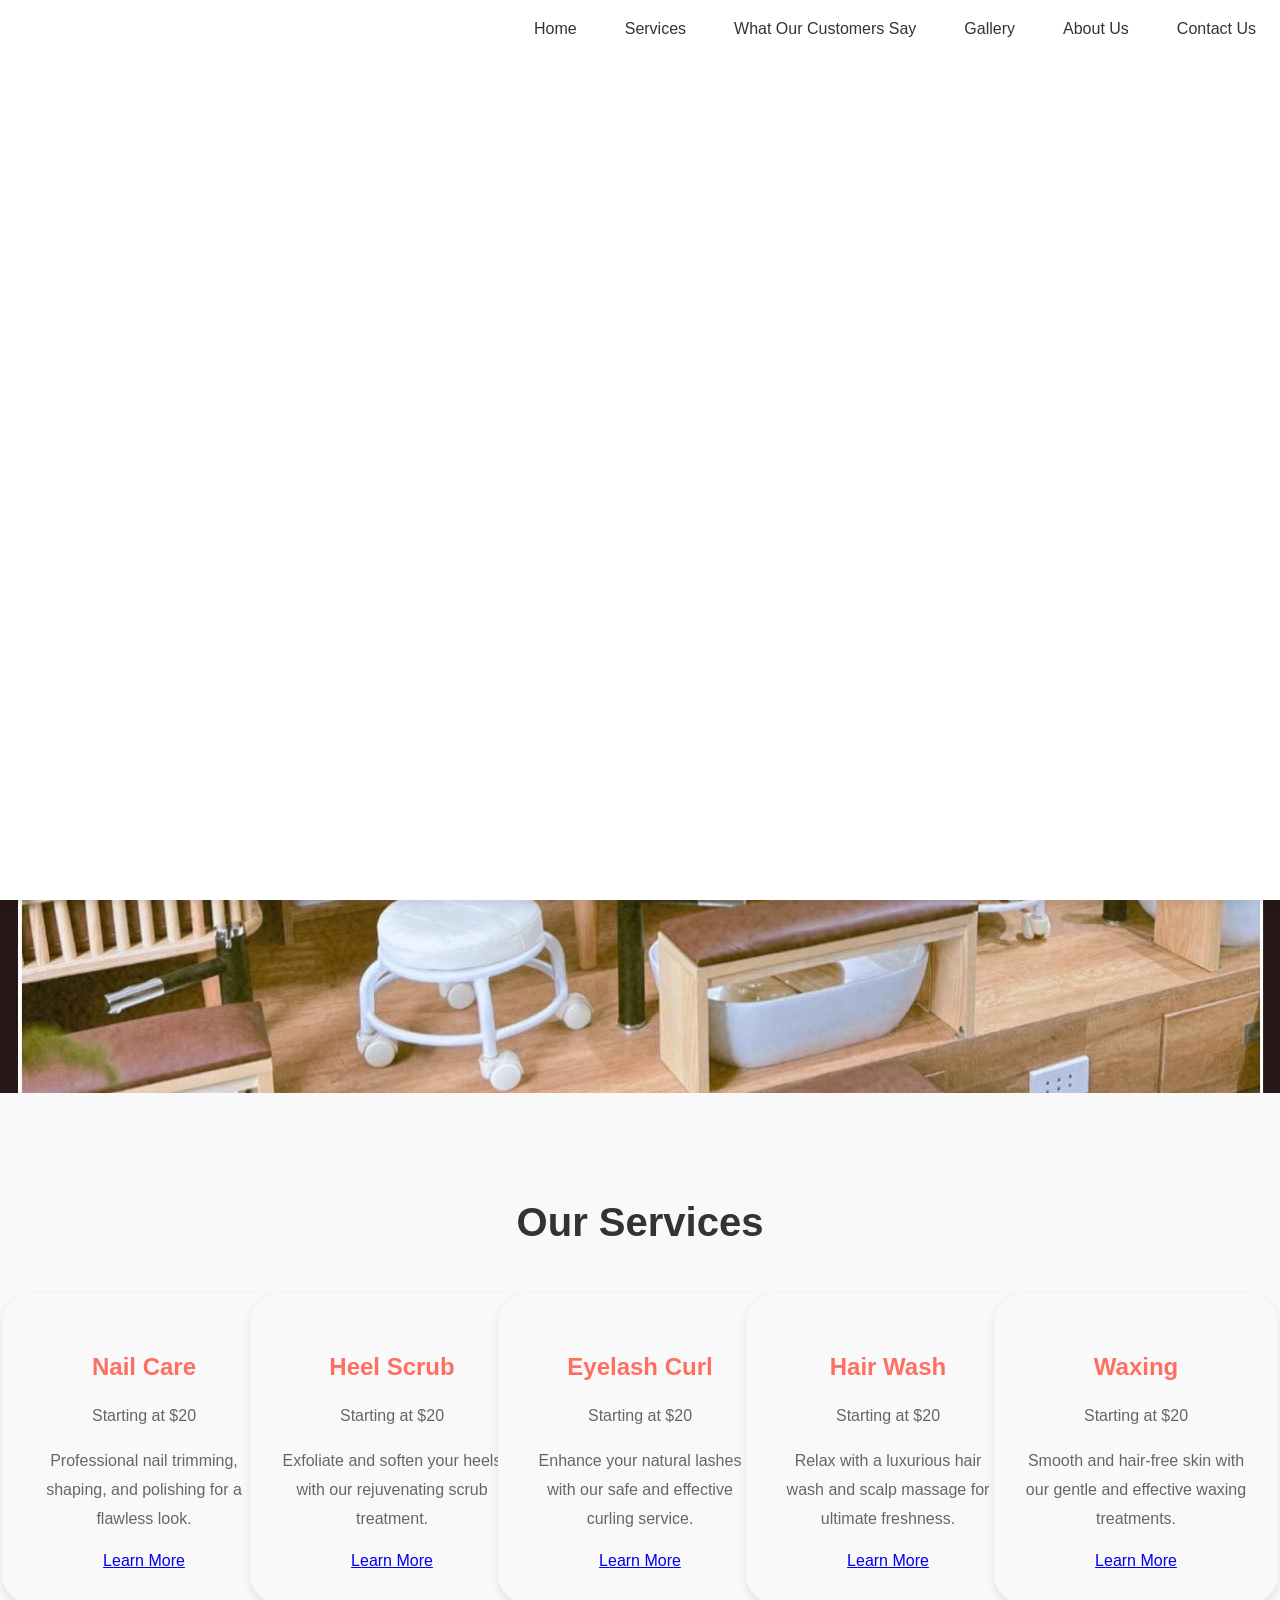
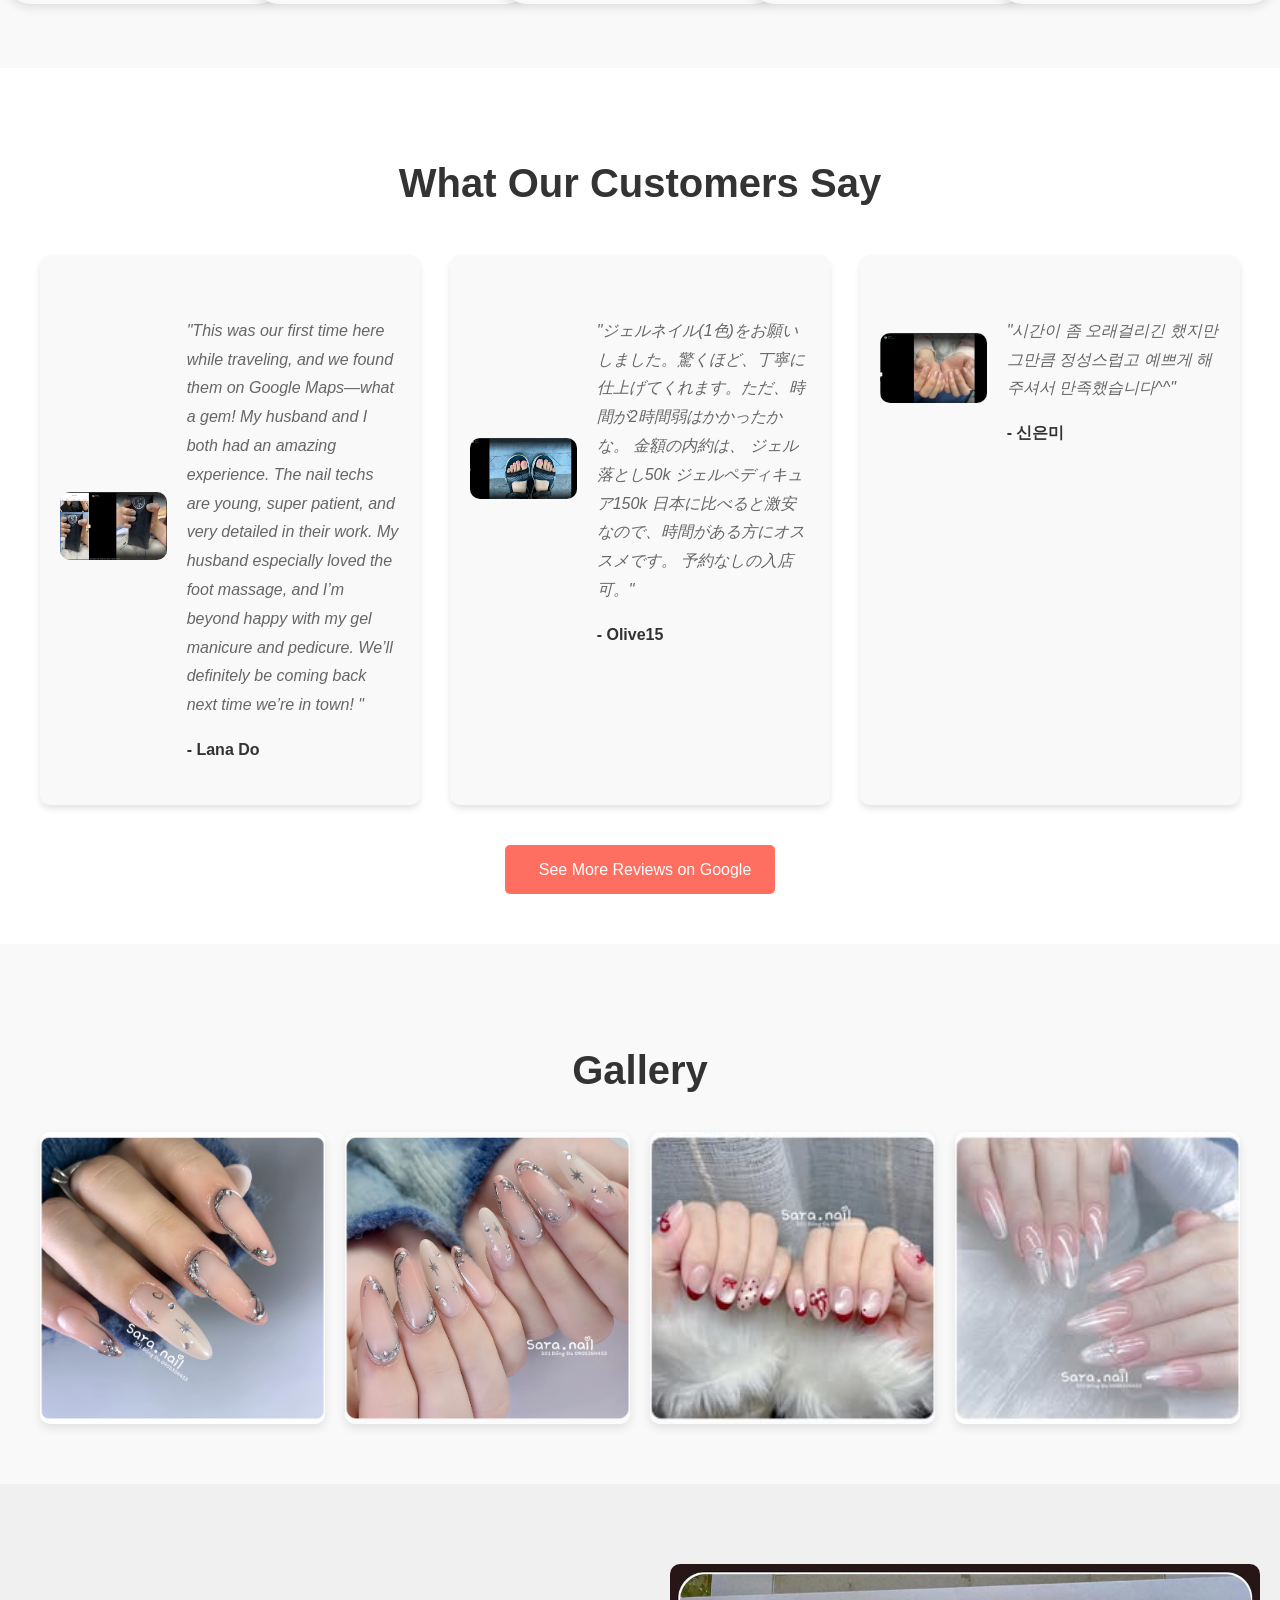
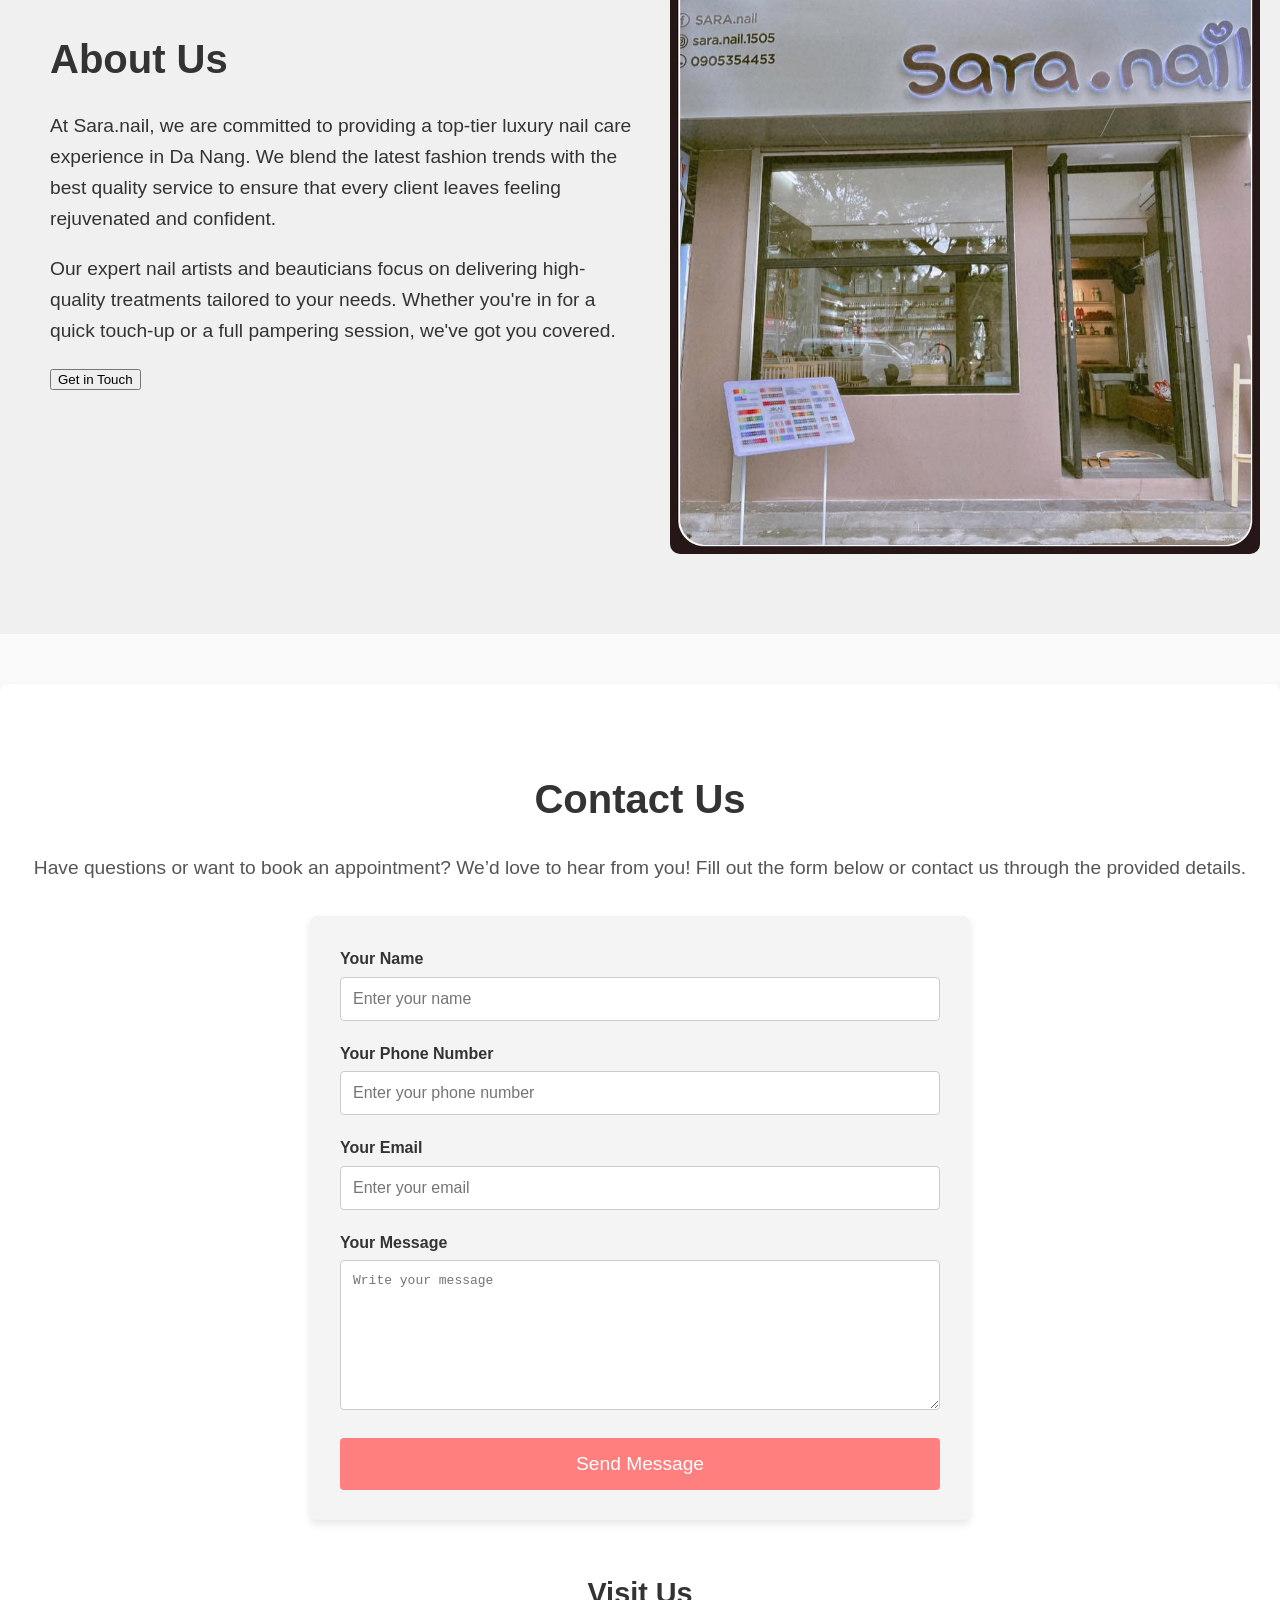
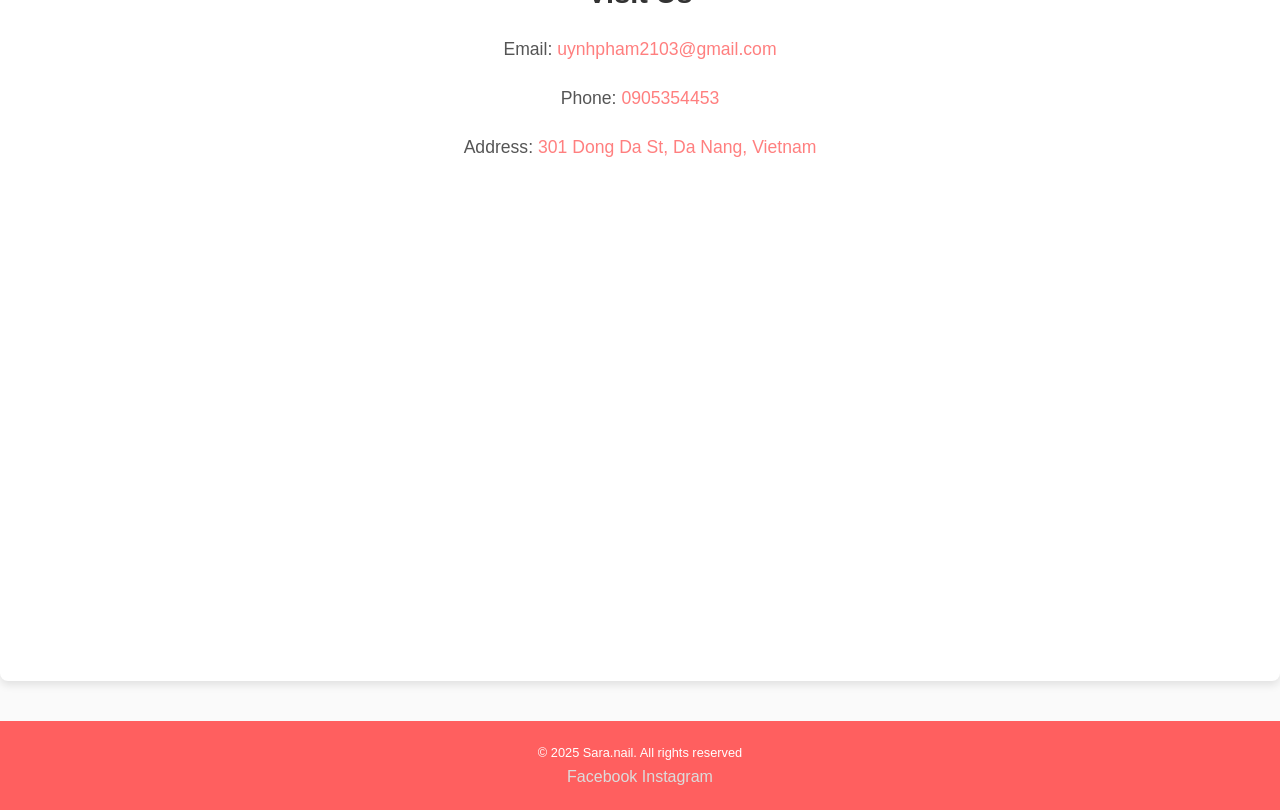
<file: english/index.html>
<!DOCTYPE html>
<html lang="en">
<head>
    <meta charset="UTF-8" />
    <meta http-equiv="x-ua-compatible" content="ie=edge">
    <meta name="viewport" content="width=device-width, initial-scale=1.0">
    <title>SARA.nail</title>
    <meta name="description" content="Bringing the whole world to your fingertips. Sara.nail is a nail salon located in Da Nang. A combination of Luxury and Ita nails."/>
    <meta name="keywords" content="Sara.nail in Da Nang, Da Nang Luxury nail salon, Nail salon in Da Nang, Nail salon near Da Nang centre, Hai Chau nail salon, nail salon in Hai Chau, nail shop, nail shop in Da Nang, popular nail salon in Vietnam, top nail salon in Da Nang, top nail salon in Vietnam, English speaking nail salon in Vietnam">
    <link rel="icon" href="favicon.ico" type="image/x-icon">
    <link rel="icon" type="image/png" sizes="32x32" href="/favicon-32x32.png">
    <link rel="icon" type="image/png" sizes="16x16" href="/favicon-16x16.png">
    <link rel="apple-touch-icon" sizes="180x180" href="/apple-touch-icon.png">
    <link rel="manifest" href="/site.webmanifest">
    <link rel="stylesheet" href="style.css">
    <link href="https://fonts.googleapis.com/css2?family=Pacifico&display=swap" rel="stylesheet">
</head>
<body>
    <header>
        <div class="logo">
            <img src="images/logo.jpg" alt="Sara.nail Logo">
        </div>
       

        <nav class="horizontal-scroll-nav">
            <ul>
                <li><a href="#hero">Home</a></li>
                <li><a href="#services">Services</a></li>
                <li><a href="#reviews">What Our Customers Say</a></li>
                <li><a href="#gallery">Gallery</a></li>
                <li><a href="#about">About Us</a></li>
                <li><a href="#contact">Contact Us</a></li>
            </ul>
        </nav>
        
        <!--<nav class="quick-links">
            <a href="#hero">Home</a>
            <a href="#about">About</a>
            <a href="#services">Services</a>
            <a href="#reviews">Reviews</a>
            <a href="#contact">Contact</a>
        </nav>-->
        
    
        <!--<div class="menu-toggle" id="hamburger">
            <div class="bar"></div>
            <div class="bar"></div>
            <div class="bar"></div>
        </div>-->
    </header>
        
    <script src="script.js"></script>

        
    <section id="hero" class="hero">
        <div class="hero-overlay">
            <div class="hero-content text-center">
                <h1>Welcome to SARA.nail</h1>
                <p>Bring the whole world to your fingertips</p>
                <button class="cta-button" onclick="location.href='#contact'">Book Now</button>
            </div>
        </div>
    </section>

    <section id="services">
        <h2>Our Services</h2>
        <div class="services-container">
            <!-- Nail Service -->
            <div class="service">
                <div class="service-icon">
                    <i class="fas fa-hand-sparkles"></i> <!-- Font Awesome icon -->
                </div>
                <h3>Nail Care</h3>
                <p class="price">Starting at $20</p>
                <p class="description">Professional nail trimming, shaping, and polishing for a flawless look.</p>
                <a href="#" class="btn">Learn More</a>
            </div>
    
            <!-- Heel Scrub Service -->
            <div class="service">
                <div class="service-icon">
                    <i class="fas fa-spa"></i> <!-- Font Awesome icon -->
                </div>
                <h3>Heel Scrub</h3>
                <p class="price">Starting at $20</p>
                <p class="description">Exfoliate and soften your heels with our rejuvenating scrub treatment.</p>
                <a href="#" class="btn">Learn More</a>
            </div>
    
            <!-- Eyelash Curl Service -->
            <div class="service">
                <div class="service-icon">
                    <i class="fas fa-eye"></i> <!-- Font Awesome icon -->
                </div>
                <h3>Eyelash Curl</h3>
                <p class="price">Starting at $20</p>
                <p class="description">Enhance your natural lashes with our safe and effective curling service.</p>
                <a href="#" class="btn">Learn More</a>
            </div>
    
            <!-- Hair Wash Service -->
            <div class="service">
                <div class="service-icon">
                    <i class="fas fa-shower"></i> <!-- Font Awesome icon -->
                </div>
                <h3>Hair Wash</h3>
                <p class="price">Starting at $20</p>
                <p class="description">Relax with a luxurious hair wash and scalp massage for ultimate freshness.</p>
                <a href="#" class="btn">Learn More</a>
            </div>
    
            <!-- Waxing Service -->
            <div class="service">
                <div class="service-icon">
                    <i class="fas fa-leaf"></i> <!-- Font Awesome icon -->
                </div>
                <h3>Waxing</h3>
                <p class="price">Starting at $20</p>
                <p class="description">Smooth and hair-free skin with our gentle and effective waxing treatments.</p>
                <a href="#" class="btn">Learn More</a>
            </div>
        </div>
    </section>

    <!-- Review Section -->
    <!---<section id="reviews">
        <h2>What Our Customers Say</h2>
        <div class="reviews-container">
            <-- Review 1 -->
            <!--<div class="review">
                <div class="stars">
                    <i class="fas fa-star"></i>
                    <i class="fas fa-star"></i>
                    <i class="fas fa-star"></i>
                    <i class="fas fa-star"></i>
                    <i class="fas fa-star"></i>
                </div>
                <p class="review-text">"This was our first time here while traveling, and we found them on Google Maps—what a gem! My husband and I both had an amazing experience. The nail techs are young, super patient, and very detailed in their work. My husband especially loved the foot massage, and I am beyond happy with my gel manicure and pedicure. We will definitely be coming back next time we are in town!"</p>
                <p class="review-author">- Lana Do</p>
            </div>

            <!-- Review 2 -->
            <!--<div class="review">
                <div class="stars">
                    <i class="fas fa-star"></i>
                    <i class="fas fa-star"></i>
                    <i class="fas fa-star"></i>
                    <i class="fas fa-star"></i>
                    <i class="fas fa-star-half-alt"></i>
                </div>
                <p class="review-text">"The heel scrub left my feet feeling so soft and smooth. Will definitely come back!"</p>
                <p class="review-author">- Jessica M.</p>
            </div>

            <!-- Review 3 -->
            <!--div class="review">
                <div class="stars">
                    <i class="fas fa-star"></i>
                    <i class="fas fa-star"></i>
                    <i class="fas fa-star"></i>
                    <i class="fas fa-star"></i>
                    <i class="fas fa-star"></i>
                </div>
                <p class="review-text">"The eyelash curl service made my eyes pop! The staff was so friendly and professional."</p>
                <p class="review-author">- Emily R.</p>
            </div>
        </div>
    </section>-->

    <!-- Review Section -->
    <section id="reviews">
    <h2>What Our Customers Say</h2>
    <div class="reviews-container">
        <!-- Review 1 -->
        <div class="review">
            <div class="review-content">
                <div class="review-image">
                    <img src="reviews/review1.png" alt="Nail Service Result">
                </div>
                <div class="review-details">
                    <div class="stars">
                        <i class="fas fa-star"></i>
                        <i class="fas fa-star"></i>
                        <i class="fas fa-star"></i>
                        <i class="fas fa-star"></i>
                        <i class="fas fa-star"></i>
                    </div>
                    <p class="review-text">"This was our first time here while traveling, and we found them on Google Maps—what a gem! My husband and I both had an amazing experience. The nail techs are young, super patient, and very detailed in their work. My husband especially loved the foot massage, and I’m beyond happy with my gel manicure and pedicure. We’ll definitely be coming back next time we’re in town!
                        "</p>
                    <p class="review-author">- Lana Do</p>
                </div>
            </div>
        </div>

        <!-- Review 2 -->
        <div class="review">
            <div class="review-content">
                <div class="review-image">
                    <img src="reviews/review2.png" alt="Heel Scrub Result">
                </div>
                <div class="review-details">
                    <div class="stars">
                        <i class="fas fa-star"></i>
                        <i class="fas fa-star"></i>
                        <i class="fas fa-star"></i>
                        <i class="fas fa-star"></i>
                        <i class="fas fa-star-half-alt"></i>
                    </div>
                    <p class="review-text">"ジェルネイル(1色)をお願いしました。驚くほど、丁寧に仕上げてくれます。ただ、時間が2時間弱はかかったかな。

                        金額の内約は、
                        ジェル落とし50k
                        ジェルペディキュア150k
                        
                        日本に比べると激安なので、時間がある方にオススメです。
                        
                        予約なしの入店可。"</p>
                    <p class="review-author">- Olive15</p>
                </div>
            </div>
        </div>

        <!-- Review 3 -->
        <div class="review">
            <div class="review-content">
                <div class="review-image">
                    <img src="reviews/review3.png" alt="Nail Service Result">
                </div>
                <div class="review-details">
                    <div class="stars">
                        <i class="fas fa-star"></i>
                        <i class="fas fa-star"></i>
                        <i class="fas fa-star"></i>
                        <i class="fas fa-star"></i>
                        <i class="fas fa-star"></i>
                    </div>
                    <p class="review-text">"시간이 좀 오래걸리긴 했지만 그만큼 정성스럽고 예쁘게 해주셔서 만족했습니다^^"</p>
                    <p class="review-author">- 신은미</p>
                </div>
            </div>
        </div>
    </div>
     <!-- Link to Google Reviews -->
     <div class="more-reviews">
        <a href="https://www.google.com/search?q=sara+nail+%C4%91%C3%A0+n%E1%BA%B5ng+reviews#lrd=0x3142198ff3d5e1a3:0x80430d8596afaa2f,1,,,," target="_blank" class="btn-reviews">
            <i class="fas fa-star"></i> See More Reviews on Google
        </a>
    </div>
    </section>

        
    <section id="gallery">
        <h2>Gallery</h2>
        <div class="gallery-grid">
            <div class="gallery-item">
                <img src="images/nail1.jpg" alt="Nail Art 1" loading="lazy">
                <div class="overlay">
                    <p>Exquisite Nail Art</p>
                </div>
            </div>
            <div class="gallery-item">
                <img src="images/nail2.jpg" alt="Nail Art 2">
                <div class="overlay">
                    <p>Creative Designs</p>
                </div>
            </div>
            <div class="gallery-item">
                <img src="images/nail3.jpg" alt="Nail Art 3">
                <div class="overlay">
                    <p>Beautiful Patterns</p>
                </div>
            </div>
            <div class="gallery-item">
                <img src="images/nail4.jpg" alt="Nail Art 4">
                <div class="overlay">
                    <p>Trendy Styles</p>
                </div>
            </div>
        </div>
    </section>
        

    <!-- ABOUT Section -->
    <section id="about" class="about-section">
        <div class="about-container">
            <div class="about-text">
                <h2>About Us</h2>
                <p>At Sara.nail, we are committed to providing a top-tier luxury nail care experience in Da Nang. We blend the latest fashion trends with the best quality service to ensure that every client leaves feeling rejuvenated and confident.</p>
                <p>Our expert nail artists and beauticians focus on delivering high-quality treatments tailored to your needs. Whether you're in for a quick touch-up or a full pampering session, we've got you covered.</p>
                <button onclick="location.href='#contact'">Get in Touch</button>
            </div>
            <div class="about-image">
                <img src="images/store.jpg" alt="Our Nail Salon" />
            </div>
        </div>
    </section>


    <!-- Contact Section -->
    <section id="contact" class="contact-section">
        <div class="container">
            <h2>Contact Us</h2>
            <p>Have questions or want to book an appointment? We’d love to hear from you! Fill out the form below or contact us through the provided details.</p>             
            <!-- Contact Form -->
            <form action="submit_form.php" method="POST" class="contact-form" onsubmit="return validateForm()">
                <div class="form-group">
                    <label for="name">Your Name</label>
                    <input type="text" id="name" name="name" placeholder="Enter your name" required>
                </div>

                <div class="form-group">
                    <label for="phone-number">Your Phone Number</label>
                    <input type="text" id="phone-number" name="phone-number" placeholder="Enter your phone number" required>
                </div>
        
                <div class="form-group">
                    <label for="email">Your Email</label>
                    <input type="email" id="email" name="email" placeholder="Enter your email" required>
                </div>
    
                <div class="form-group">
                    <label for="message">Your Message</label>
                    <textarea id="message" name="message" placeholder="Write your message" required></textarea>
                </div>
        
                <button type="submit" class="submit-btn">Send Message</button>
            </form>

            <script>
                function validateForm() {
                    var name = document.getElementById('name').value;
                    var email = document.getElementById('email').value;
                    var message = document.getElementById('message').value;
                    if (name == "" || email == "" || message == "") {
                        alert("All fields must be filled out");
                        return false;
                    }
                    return true;
                }
                </script>

<script async src="https://www.googletagmanager.com/gtag/js?id=UA-XXXXX-X"></script>
<script>
  window.dataLayer = window.dataLayer || [];
  function gtag(){dataLayer.push(arguments);}
  gtag('js', new Date());
  gtag('config', 'UA-XXXXX-X');
</script>
           
            <div class="contact-details">
                <div class="contact-container"></div>
                    <div class="contact-detail">
                        <h3>Visit Us</h3>
                        <p>Email: <a href="mailto:uynhpham2103@gmail.com">uynhpham2103@gmail.com</a></p>
                        <p>Phone: <a href="tel:+84905354453">0905354453</a></p>
                        <p>Address: 
                            <a href="https://www.google.com/maps/place/Sara.nail/@16.0727375,108.2135762,17z/data=!3m1!4b1!4m6!3m5!1s0x3142198ff3d5e1a3:0x80430d8596afaa2f!8m2!3d16.0727375!4d108.2135762!16s%2Fg%2F11l6gyt9yc?entry=ttu&g_ep=EgoyMDI1MDEyMi4wIKXMDSoASAFQAw%3D%3D" target="_blank">
                                301 Dong Da St, Da Nang, Vietnam
                             </a>
                        </p>
                    </div>
                <div class="map-container">
                    <iframe
                     src="https://www.google.com/maps/embed?pb=!1m18!1m12!1m3!1d3833.8603014691403!2d108.21357619999999!3d16.0727375!2m3!1f0!2f0!3f0!3m2!1i1024!2i768!4f13.1!3m3!1m2!1s0x3142198ff3d5e1a3%3A0x80430d8596afaa2f!2sSara.nail!5e0!3m2!1svi!2ssg!4v1737811018905!5m2!1svi!2ssg" width="600" height="450" style="border:0;" allowfullscreen="" loading="lazy" referrerpolicy="no-referrer-when-downgrade"
                     width="100%"
                     height="300"
                     style="border:0;"
                     allowfullscreen=""                         
                     loading="lazy">
                    </iframe>
                </div>
            </div>
        </div>
    </section>
    <button id="back-to-top" title="Go to top">↑</button>
    
    <!--END CONTENT-->
    <!-- JavaScript for Bootstrap -->
    <!-- Include jQuery (needed for Bootstrap's JavaScript features) -->
    <script src="https://code.jquery.com/jquery-3.6.0.min.js" integrity="sha384-KyZXEJAfH7jARyZs1NUEPZjLjjfJt5KujjNJqVf5LVvw6vhu17PQqWzH5nRiW+gB" crossorigin="anonymous"></script>

    <!-- Include Popper.js (for tooltips, popovers, etc.) -->
    <script src="https://cdnjs.cloudflare.com/ajax/libs/popper.js/2.11.6/umd/popper.min.js" integrity="sha384-oBqDVmMz4fnFO9gybFf6kQ2lP2q8qxdzWSIuQ4+5z5Lg2R4xXtVxkDguVfsQy5ZR" crossorigin="anonymous"></script>

    <!-- Include Bootstrap JavaScript -->
    <script src="https://stackpath.bootstrapcdn.com/bootstrap/4.5.2/js/bootstrap.bundle.min.js" integrity="sha384-pzjw8f+ua7Kw1TIq0ZYXJt5zW6csNrp92vFb5aWzphA1aVZqM67OG2GZtSQxkT9C" crossorigin="anonymous"></script>
</body>
<footer>
    <p>&copy; 2025 Sara.nail. All rights reserved</p>
    <div class="social-media">
        <a href="https://www.facebook.com/profile.php?id=61551895776813" aria-label="Facebook">Facebook</a>
        <a href="https://https://www.instagram.com/sara.nail.1505/" aria-label="Instagram">Instagram</a>
</footer>    
</html>
</file>
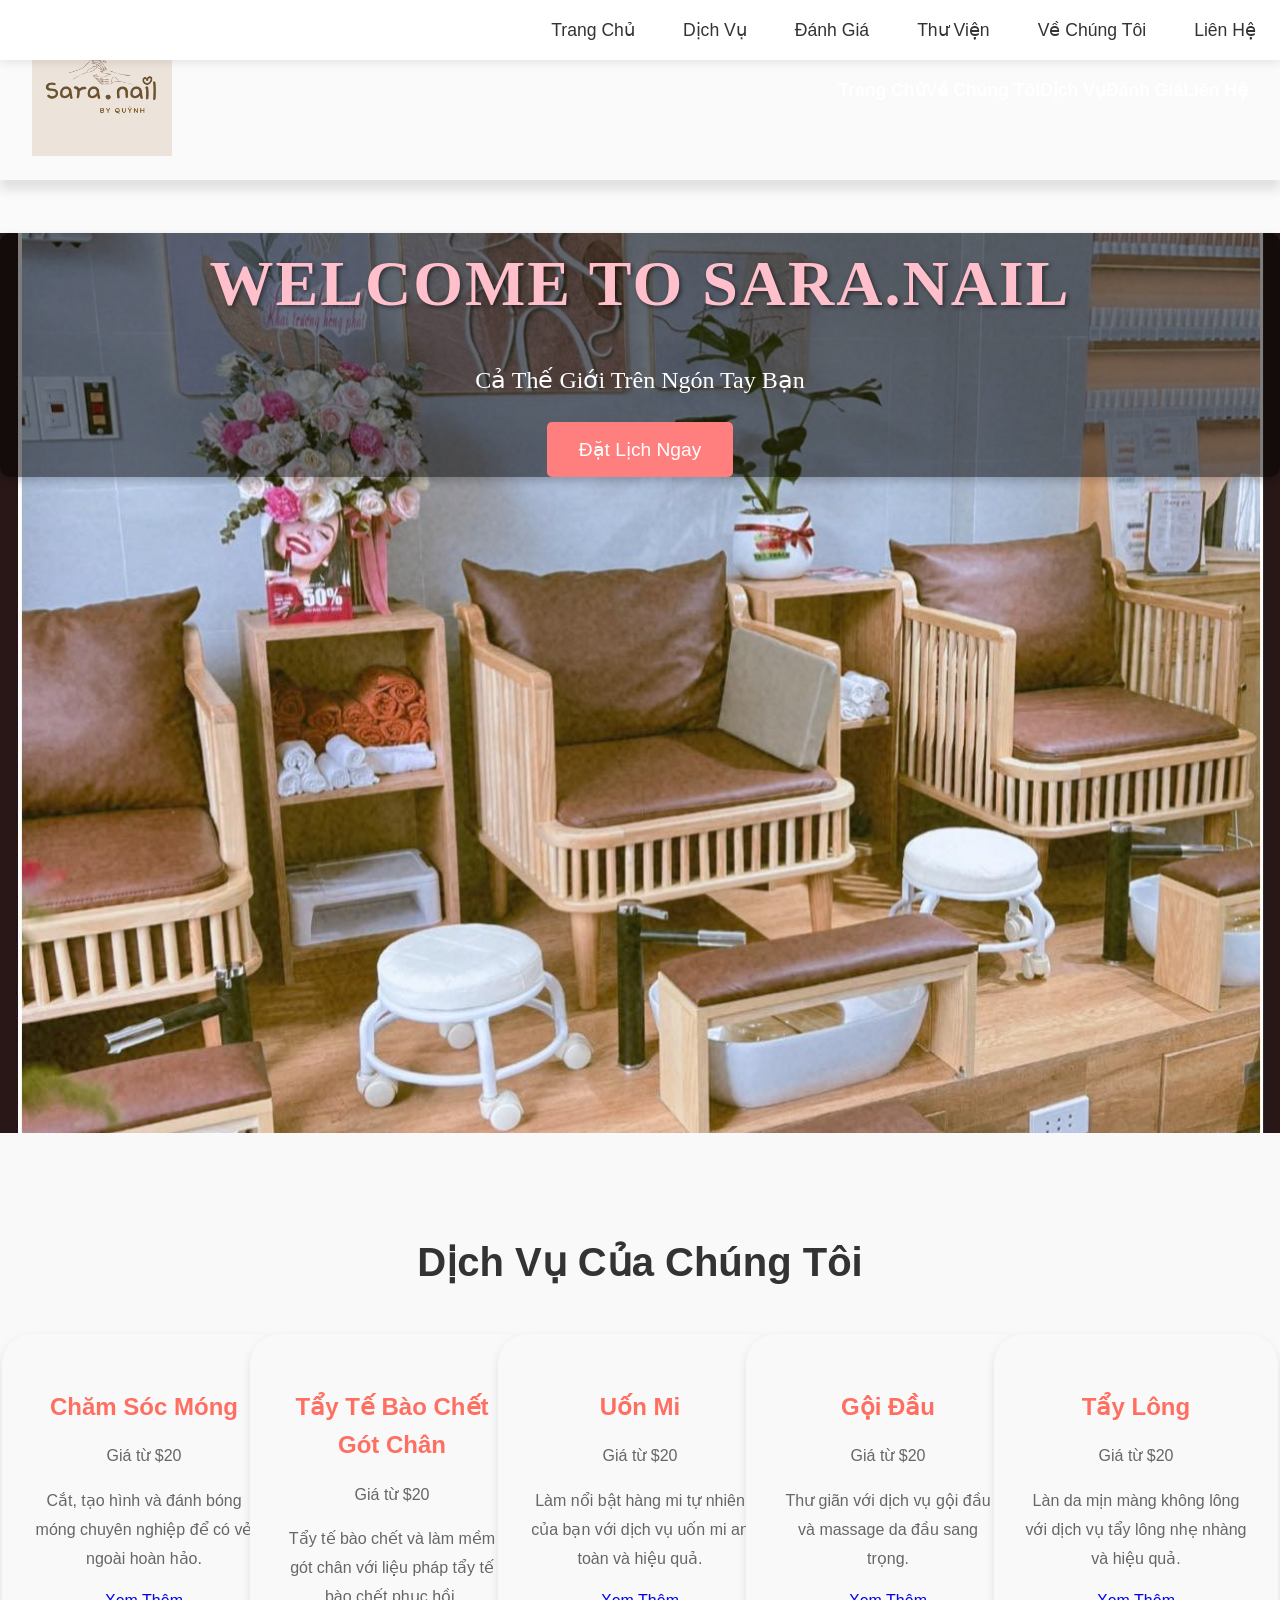
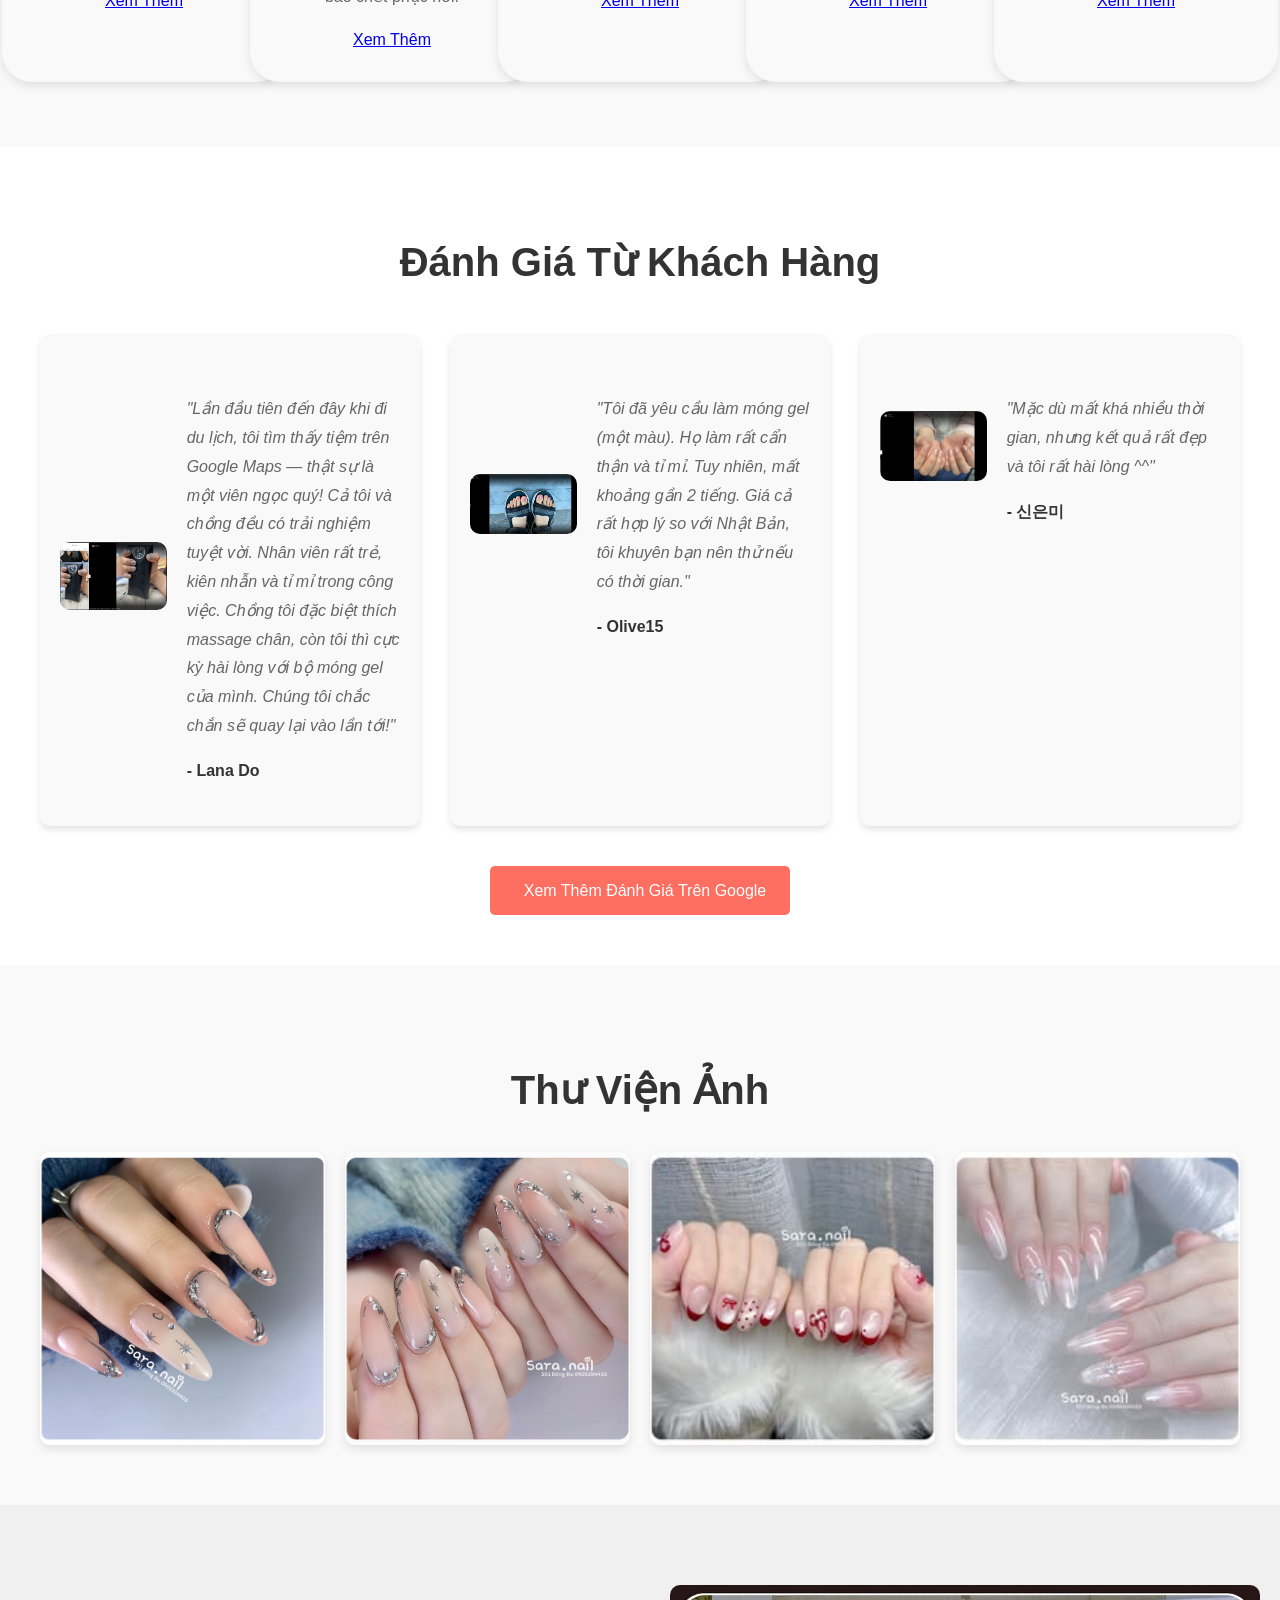
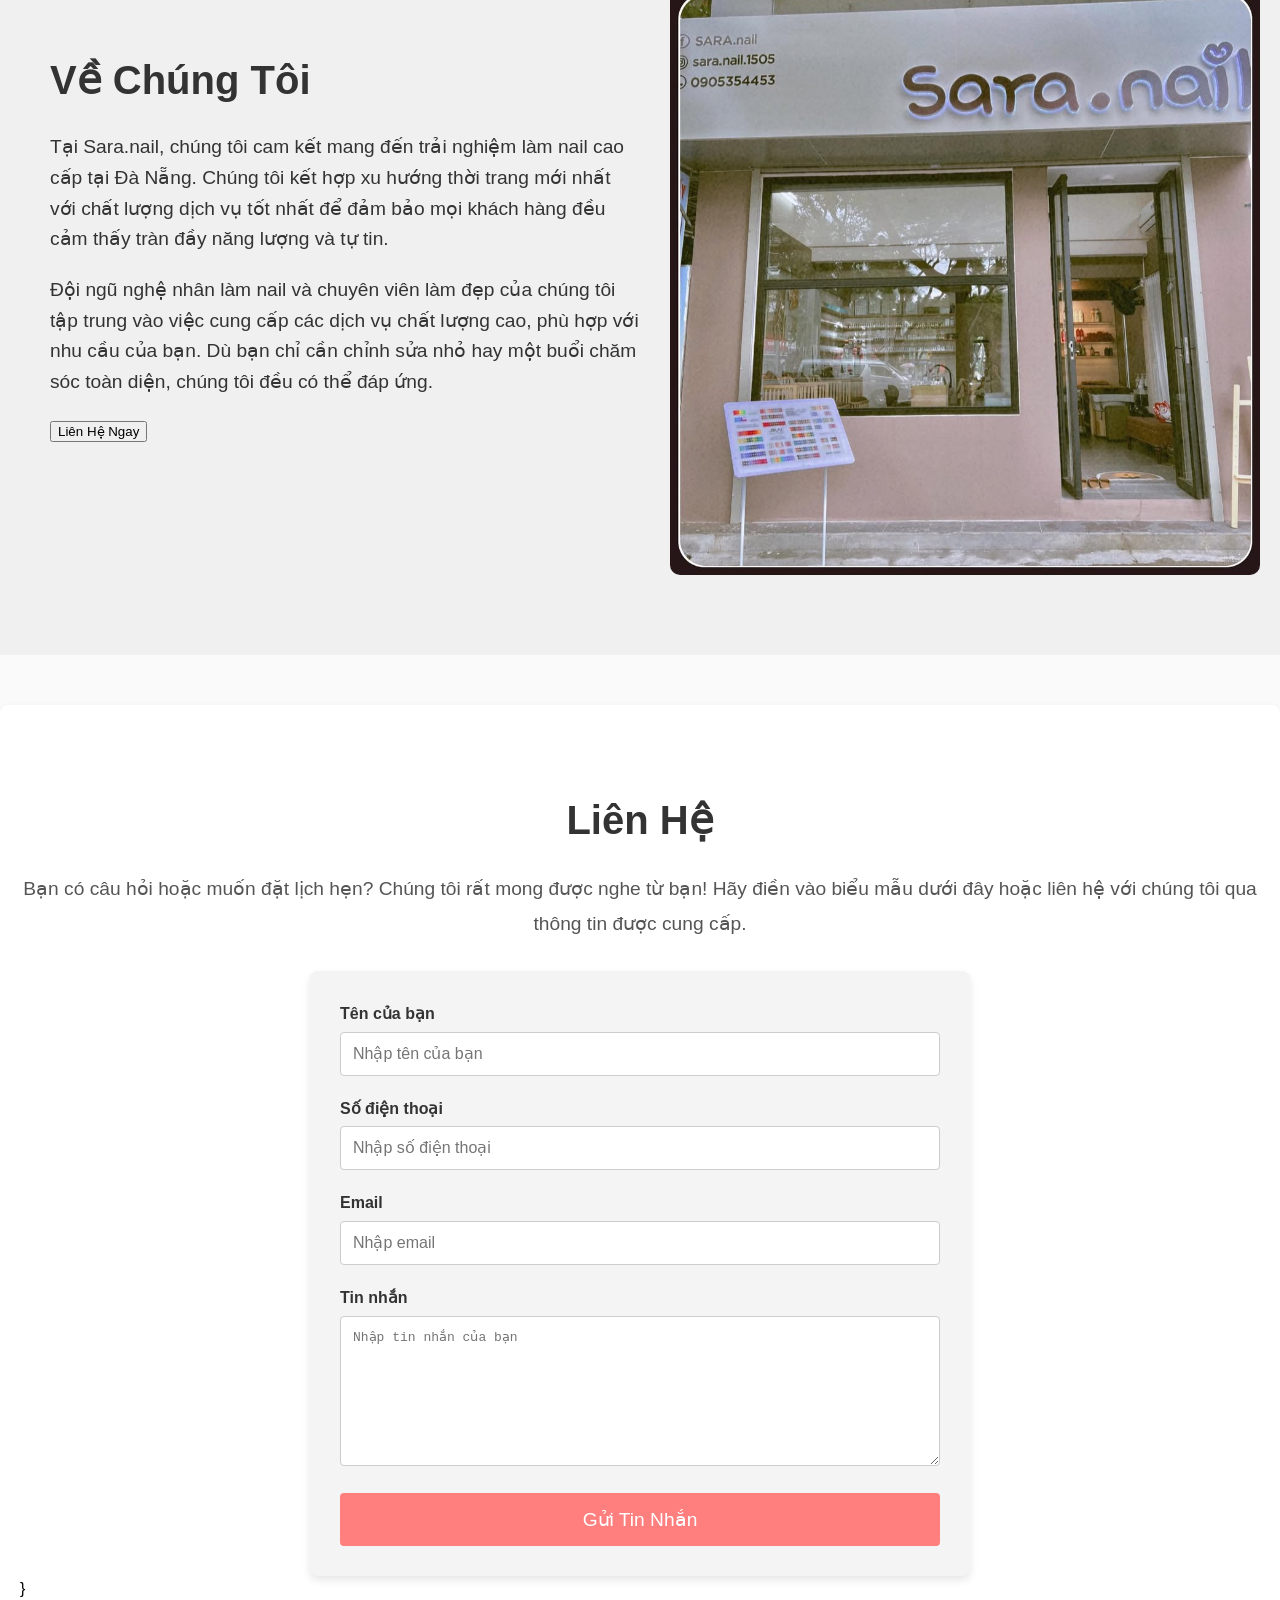
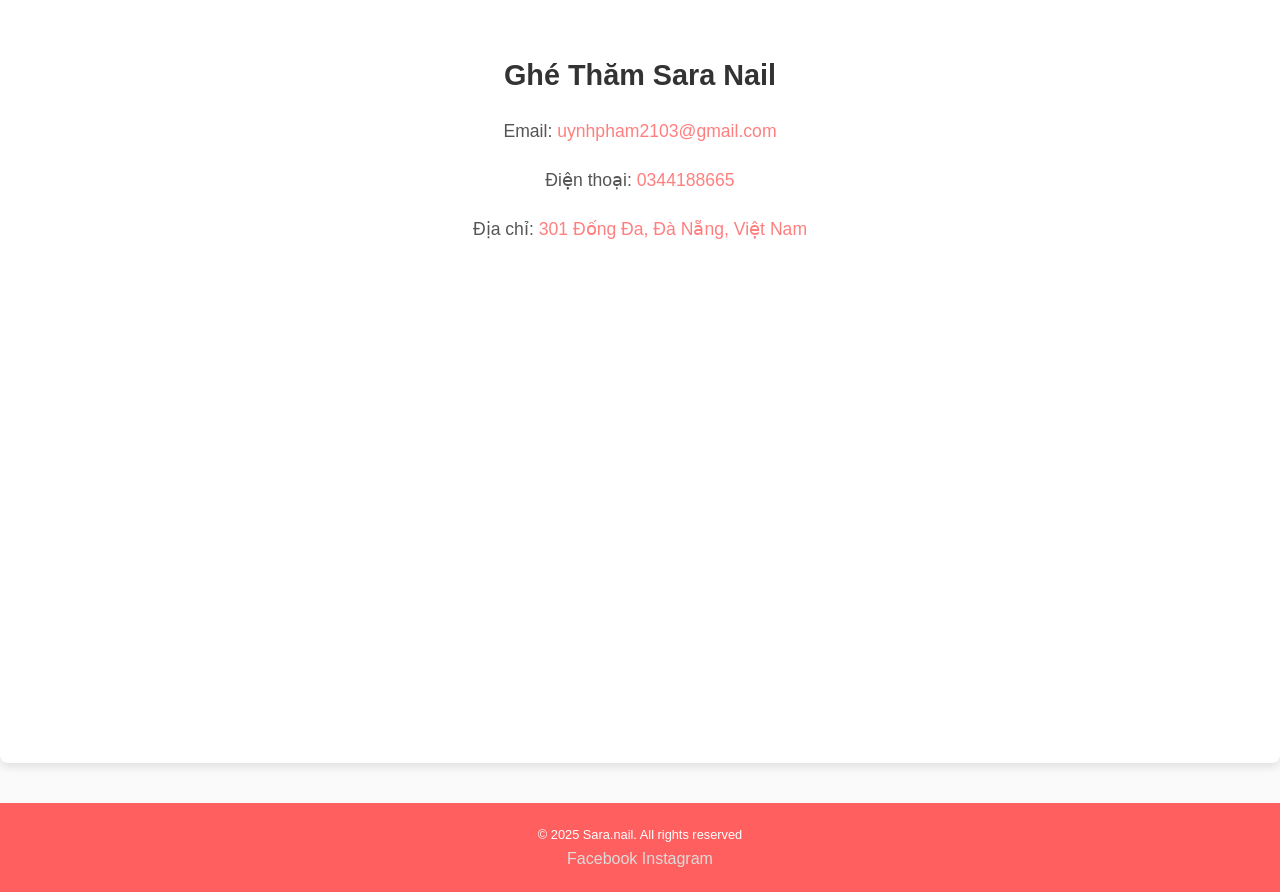
<file: vietnamese/index.html>
<!DOCTYPE html>
<html lang="vi">
<head>
    <meta charset="UTF-8" />
    <meta http-equiv="x-ua-compatible" content="ie=edge">
    <meta name="viewport" content="width=device-width, initial-scale=1.0">
    <title>SARA.nail</title>
    <meta name="description" content="Mang cả thế giới đến đầu ngón tay của bạn. Sara.nail là tiệm làm nail cao cấp tại Đà Nẵng. Sự kết hợp giữa sự sang trọng và nghệ thuật làm nail."/>
    <meta name="keywords" content="Sara.nail tại Đà Nẵng, Tiệm nail cao cấp tại Đà Nẵng, Tiệm nail ở Đà Nẵng, Tiệm nail gần trung tâm Đà Nẵng, Tiệm nail tại Hải Châu, Tiệm nail ở Hải Châu, Tiệm nail, Tiệm nail tại Đà Nẵng, Tiệm nail nổi tiếng tại Việt Nam, Tiệm nail hàng đầu tại Đà Nẵng, Tiệm nail hàng đầu tại Việt Nam, Tiệm nail nói tiếng Anh tại Việt Nam">
    <link rel="icon" href="favicon.ico" type="image/x-icon">
    <link rel="icon" type="image/png" sizes="32x32" href="/favicon-32x32.png">
    <link rel="icon" type="image/png" sizes="16x16" href="/favicon-16x16.png">
    <link rel="apple-touch-icon" sizes="180x180" href="/apple-touch-icon.png">
    <link rel="manifest" href="/site.webmanifest">
    <link rel="stylesheet" href="style.css">
    <link href="https://fonts.googleapis.com/css2?family=Pacifico&display=swap" rel="stylesheet">
</head>
<body>
    <header>
        <div class="logo">
            <img src="images/logo.jpg" alt="Logo Sara.nail">
        </div>
        <nav class="horizontal-scroll-nav">
            <ul>
                <li><a href="#hero">Trang Chủ</a></li>
                <li><a href="#services">Dịch Vụ</a></li>
                <li><a href="#reviews">Đánh Giá</a></li>
                <li><a href="#gallery">Thư Viện</a></li>
                <li><a href="#about">Về Chúng Tôi</a></li>
                <li><a href="#contact">Liên Hệ</a></li>
            </ul>
        </nav>
        <nav class="quick-links">
            <a href="#hero">Trang Chủ</a>
            <a href="#about">Về Chúng Tôi</a>
            <a href="#services">Dịch Vụ</a>
            <a href="#reviews">Đánh Giá</a>
            <a href="#contact">Liên Hệ</a>
        </nav>
    </header>

    <script src="script.js"></script>

    <!-- Hero Section -->
    <section id="hero" class="hero">
        <div class="hero-overlay">
            <div class="hero-content text-center">
                <h1>Welcome to SARA.nail</h1>
                <p>Cả Thế Giới Trên Ngón Tay Bạn</p>
                <button class="cta-button" onclick="location.href='#contact'">Đặt Lịch Ngay</button>
            </div>
        </div>
    </section>

    <!-- Services Section -->
    <section id="services">
        <h2>Dịch Vụ Của Chúng Tôi</h2>
        <div class="services-container">
            <!-- Dịch vụ làm nail -->
            <div class="service">
                <div class="service-icon">
                    <i class="fas fa-hand-sparkles"></i>
                </div>
                <h3>Chăm Sóc Móng</h3>
                <p class="price">Giá từ $20</p>
                <p class="description">Cắt, tạo hình và đánh bóng móng chuyên nghiệp để có vẻ ngoài hoàn hảo.</p>
                <a href="#" class="btn">Xem Thêm</a>
            </div>

            <!-- Dịch vụ tẩy tế bào chết gót chân -->
            <div class="service">
                <div class="service-icon">
                    <i class="fas fa-spa"></i>
                </div>
                <h3>Tẩy Tế Bào Chết Gót Chân</h3>
                <p class="price">Giá từ $20</p>
                <p class="description">Tẩy tế bào chết và làm mềm gót chân với liệu pháp tẩy tế bào chết phục hồi.</p>
                <a href="#" class="btn">Xem Thêm</a>
            </div>

            <!-- Dịch vụ uốn mi -->
            <div class="service">
                <div class="service-icon">
                    <i class="fas fa-eye"></i>
                </div>
                <h3>Uốn Mi</h3>
                <p class="price">Giá từ $20</p>
                <p class="description">Làm nổi bật hàng mi tự nhiên của bạn với dịch vụ uốn mi an toàn và hiệu quả.</p>
                <a href="#" class="btn">Xem Thêm</a>
            </div>

            <!-- Dịch vụ gội đầu -->
            <div class="service">
                <div class="service-icon">
                    <i class="fas fa-shower"></i>
                </div>
                <h3>Gội Đầu</h3>
                <p class="price">Giá từ $20</p>
                <p class="description">Thư giãn với dịch vụ gội đầu và massage da đầu sang trọng.</p>
                <a href="#" class="btn">Xem Thêm</a>
            </div>

            <!-- Dịch vụ tẩy lông -->
            <div class="service">
                <div class="service-icon">
                    <i class="fas fa-leaf"></i>
                </div>
                <h3>Tẩy Lông</h3>
                <p class="price">Giá từ $20</p>
                <p class="description">Làn da mịn màng không lông với dịch vụ tẩy lông nhẹ nhàng và hiệu quả.</p>
                <a href="#" class="btn">Xem Thêm</a>
            </div>
        </div>
    </section>

    <!-- Review Section -->
    <section id="reviews">
        <h2>Đánh Giá Từ Khách Hàng</h2>
        <div class="reviews-container">
            <!-- Đánh giá 1 -->
            <div class="review">
                <div class="review-content">
                    <div class="review-image">
                        <img src="reviews/review1.png" alt="Kết quả làm nail">
                    </div>
                    <div class="review-details">
                        <div class="stars">
                            <i class="fas fa-star"></i>
                            <i class="fas fa-star"></i>
                            <i class="fas fa-star"></i>
                            <i class="fas fa-star"></i>
                            <i class="fas fa-star"></i>
                        </div>
                        <p class="review-text">"Lần đầu tiên đến đây khi đi du lịch, tôi tìm thấy tiệm trên Google Maps — thật sự là một viên ngọc quý! Cả tôi và chồng đều có trải nghiệm tuyệt vời. Nhân viên rất trẻ, kiên nhẫn và tỉ mỉ trong công việc. Chồng tôi đặc biệt thích massage chân, còn tôi thì cực kỳ hài lòng với bộ móng gel của mình. Chúng tôi chắc chắn sẽ quay lại vào lần tới!"</p>
                        <p class="review-author">- Lana Do</p>
                    </div>
                </div>
            </div>

            <!-- Đánh giá 2 -->
            <div class="review">
                <div class="review-content">
                    <div class="review-image">
                        <img src="reviews/review2.png" alt="Kết quả tẩy tế bào chết gót chân">
                    </div>
                    <div class="review-details">
                        <div class="stars">
                            <i class="fas fa-star"></i>
                            <i class="fas fa-star"></i>
                            <i class="fas fa-star"></i>
                            <i class="fas fa-star"></i>
                            <i class="fas fa-star-half-alt"></i>
                        </div>
                        <p class="review-text">"Tôi đã yêu cầu làm móng gel (một màu). Họ làm rất cẩn thận và tỉ mỉ. Tuy nhiên, mất khoảng gần 2 tiếng. Giá cả rất hợp lý so với Nhật Bản, tôi khuyên bạn nên thử nếu có thời gian."</p>
                        <p class="review-author">- Olive15</p>
                    </div>
                </div>
            </div>

            <!-- Đánh giá 3 -->
            <div class="review">
                <div class="review-content">
                    <div class="review-image">
                        <img src="reviews/review3.png" alt="Kết quả làm nail">
                    </div>
                    <div class="review-details">
                        <div class="stars">
                            <i class="fas fa-star"></i>
                            <i class="fas fa-star"></i>
                            <i class="fas fa-star"></i>
                            <i class="fas fa-star"></i>
                            <i class="fas fa-star"></i>
                        </div>
                        <p class="review-text">"Mặc dù mất khá nhiều thời gian, nhưng kết quả rất đẹp và tôi rất hài lòng ^^"</p>
                        <p class="review-author">- 신은미</p>
                    </div>
                </div>
            </div>
        </div>
        <!-- Liên kết đến Google Reviews -->
        <div class="more-reviews">
            <a href="https://www.google.com/search?q=sara+nail+%C4%91%C3%A0+n%E1%BA%B5ng+reviews#lrd=0x3142198ff3d5e1a3:0x80430d8596afaa2f,1,,,," target="_blank" class="btn-reviews">
                <i class="fas fa-star"></i> Xem Thêm Đánh Giá Trên Google
            </a>
        </div>
    </section>

    <!-- Gallery Section -->
    <section id="gallery">
        <h2>Thư Viện Ảnh</h2>
        <div class="gallery-grid">
            <div class="gallery-item">
                <img src="images/nail1.jpg" alt="Nghệ thuật làm nail 1" loading="lazy">
                <div class="overlay">
                    <p>Nghệ thuật làm nail tinh tế</p>
                </div>
            </div>
            <div class="gallery-item">
                <img src="images/nail2.jpg" alt="Nghệ thuật làm nail 2">
                <div class="overlay">
                    <p>Thiết kế sáng tạo</p>
                </div>
            </div>
            <div class="gallery-item">
                <img src="images/nail3.jpg" alt="Nghệ thuật làm nail 3">
                <div class="overlay">
                    <p>Họa tiết đẹp mắt</p>
                </div>
            </div>
            <div class="gallery-item">
                <img src="images/nail4.jpg" alt="Nghệ thuật làm nail 4">
                <div class="overlay">
                    <p>Phong cách thời thượng</p>
                </div>
            </div>
        </div>
    </section>

    <!-- About Section -->
    <section id="about" class="about-section">
        <div class="about-container">
            <div class="about-text">
                <h2>Về Chúng Tôi</h2>
                <p>Tại Sara.nail, chúng tôi cam kết mang đến trải nghiệm làm nail cao cấp tại Đà Nẵng. Chúng tôi kết hợp xu hướng thời trang mới nhất với chất lượng dịch vụ tốt nhất để đảm bảo mọi khách hàng đều cảm thấy tràn đầy năng lượng và tự tin.</p>
                <p>Đội ngũ nghệ nhân làm nail và chuyên viên làm đẹp của chúng tôi tập trung vào việc cung cấp các dịch vụ chất lượng cao, phù hợp với nhu cầu của bạn. Dù bạn chỉ cần chỉnh sửa nhỏ hay một buổi chăm sóc toàn diện, chúng tôi đều có thể đáp ứng.</p>
                <button onclick="location.href='#contact'">Liên Hệ Ngay</button>
            </div>
            <div class="about-image">
                <img src="images/store.jpg" alt="Tiệm nail của chúng tôi" />
            </div>
        </div>
    </section>

    <!-- Contact Section -->
    <section id="contact" class="contact-section">
        <div class="container">
            <h2>Liên Hệ</h2>
            <p>Bạn có câu hỏi hoặc muốn đặt lịch hẹn? Chúng tôi rất mong được nghe từ bạn! Hãy điền vào biểu mẫu dưới đây hoặc liên hệ với chúng tôi qua thông tin được cung cấp.</p>
            <!-- Biểu mẫu liên hệ -->
            <form action="https://api.web3forms.com/submit" method="POST" class="contact-form">
                <!-- Replace with your actual Access Key from Web3Forms -->
                <input type="hidden" name="access_key" value="480a0535-cb93-4c45-ab74-5930ad61695c">

                <div class="form-group">
                    <label for="name">Tên của bạn</label>
                    <input type="text" id="name" name="name" placeholder="Nhập tên của bạn" required>
                </div>

                <div class="form-group">
                    <label for="phone-number">Số điện thoại</label>
                    <input type="text" id="phone-number" name="phone" placeholder="Nhập số điện thoại" required>
                </div>

                <div class="form-group">
                    <label for="email">Email</label>
                    <input type="email" id="email" name="email" placeholder="Nhập email" required>
                </div>

                <div class="form-group">
                    <label for="message">Tin nhắn</label>
                    <textarea id="message" name="message" placeholder="Nhập tin nhắn của bạn" required></textarea>
                </div>

                <button type="submit" class="submit-btn">Gửi Tin Nhắn</button>
            </form>
                }
            </script>

            <div class="contact-details">
                <div class="contact-container"></div>
                <div class="contact-detail">
                    <h3>Ghé Thăm Sara Nail</h3>
                    <p>Email: <a href="mailto:uynhpham2103@gmail.com">uynhpham2103@gmail.com</a></p>
                    <p>Điện thoại: <a href="tel:+84344188665">0344188665</a></p>
                    <p>Địa chỉ: 
                        <a href="https://www.google.com/maps/place/Sara.nail/@16.0727375,108.2135762,17z/data=!3m1!4b1!4m6!3m5!1s0x3142198ff3d5e1a3:0x80430d8596afaa2f!8m2!3d16.0727375!4d108.2135762!16s%2Fg%2F11l6gyt9yc?entry=ttu&g_ep=EgoyMDI1MDEyMi4wIKXMDSoASAFQAw%3D%3D" target="_blank">
                            301 Đống Đa, Đà Nẵng, Việt Nam
                        </a>
                    </p>
                </div>
                <div class="map-container">
                    <iframe
                    src="https://www.google.com/maps/embed?pb=!1m18!1m12!1m3!1d3833.8603014691403!2d108.21357619999999!3d16.0727375!2m3!1f0!2f0!3f0!3m2!1i1024!2i768!4f13.1!3m3!1m2!1s0x3142198ff3d5e1a3%3A0x80430d8596afaa2f!2sSara.nail!5e0!3m2!1svi!2ssg!4v1737811018905!5m2!1svi!2ssg" width="600" height="450" style="border:0;" allowfullscreen="" loading="lazy" referrerpolicy="no-referrer-when-downgrade"
                    width="100%"
                    height="300"
                    style="border:0;"
                    allowfullscreen=""                         
                    loading="lazy">
                   </iframe>
               </div>
           </div>
       </div>
   </section>
   <button id="back-to-top" title="Go to top">↑</button>
   
   <!--END CONTENT-->
   <!-- JavaScript for Bootstrap -->
   <!-- Include jQuery (needed for Bootstrap's JavaScript features) -->
   <script src="https://code.jquery.com/jquery-3.6.0.min.js" integrity="sha384-KyZXEJAfH7jARyZs1NUEPZjLjjfJt5KujjNJqVf5LVvw6vhu17PQqWzH5nRiW+gB" crossorigin="anonymous"></script>

   <!-- Include Popper.js (for tooltips, popovers, etc.) -->
   <script src="https://cdnjs.cloudflare.com/ajax/libs/popper.js/2.11.6/umd/popper.min.js" integrity="sha384-oBqDVmMz4fnFO9gybFf6kQ2lP2q8qxdzWSIuQ4+5z5Lg2R4xXtVxkDguVfsQy5ZR" crossorigin="anonymous"></script>

   <!-- Include Bootstrap JavaScript -->
   <script src="https://stackpath.bootstrapcdn.com/bootstrap/4.5.2/js/bootstrap.bundle.min.js" integrity="sha384-pzjw8f+ua7Kw1TIq0ZYXJt5zW6csNrp92vFb5aWzphA1aVZqM67OG2GZtSQxkT9C" crossorigin="anonymous"></script>
</body>
<footer>
   <p>&copy; 2025 Sara.nail. All rights reserved</p>
   <div class="social-media">
       <a href="https://www.facebook.com/profile.php?id=61551895776813" aria-label="Facebook">Facebook</a>
       <a href="https://www.instagram.com/sara.nail.1505/" aria-label="Instagram">Instagram</a>
</footer>    
</html>
</file>
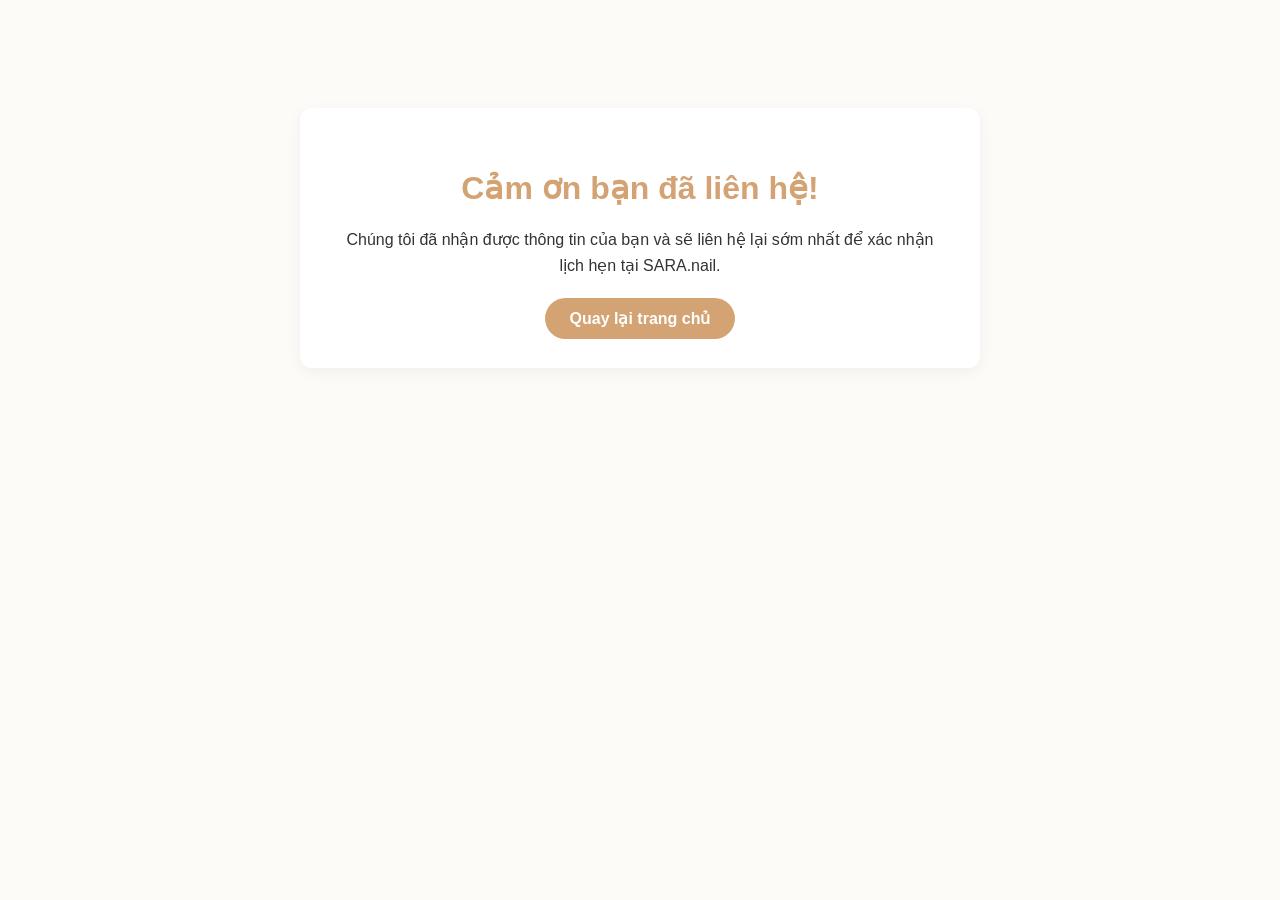
<file: thank-you.html>
<!DOCTYPE html>
<html lang="vi">
<head>
    <meta charset="UTF-8">
    <meta name="viewport" content="width=device-width, initial-scale=1.0">
    <title>Cảm Ơn - SARA.nail</title>
    <style>
        body {
            font-family: Arial, sans-serif;
            background-color: #fdfbf7;
            text-align: center;
            padding: 100px 20px;
            color: #333;
        }
        .container {
            max-width: 600px;
            margin: 0 auto;
            background: #fff;
            padding: 40px;
            border-radius: 12px;
            box-shadow: 0 4px 15px rgba(0,0,0,0.05);
        }
        h1 { color: #d4a373; margin-bottom: 20px; }
        p { font-size: 16px; line-height: 1.6; margin-bottom: 30px; }
        a.btn {
            background-color: #d4a373;
            color: white;
            padding: 12px 25px;
            text-decoration: none;
            border-radius: 25px;
            font-weight: bold;
        }
        a.btn:hover { background-color: #bc6c25; }
    </style>
</head>
<body>
    <div class="container">
        <h1>Cảm ơn bạn đã liên hệ!</h1>
        <p>Chúng tôi đã nhận được thông tin của bạn và sẽ liên hệ lại sớm nhất để xác nhận lịch hẹn tại SARA.nail.</p>
        <a href="/" class="btn">Quay lại trang chủ</a>
    </div>
</body>
</html>
</file>
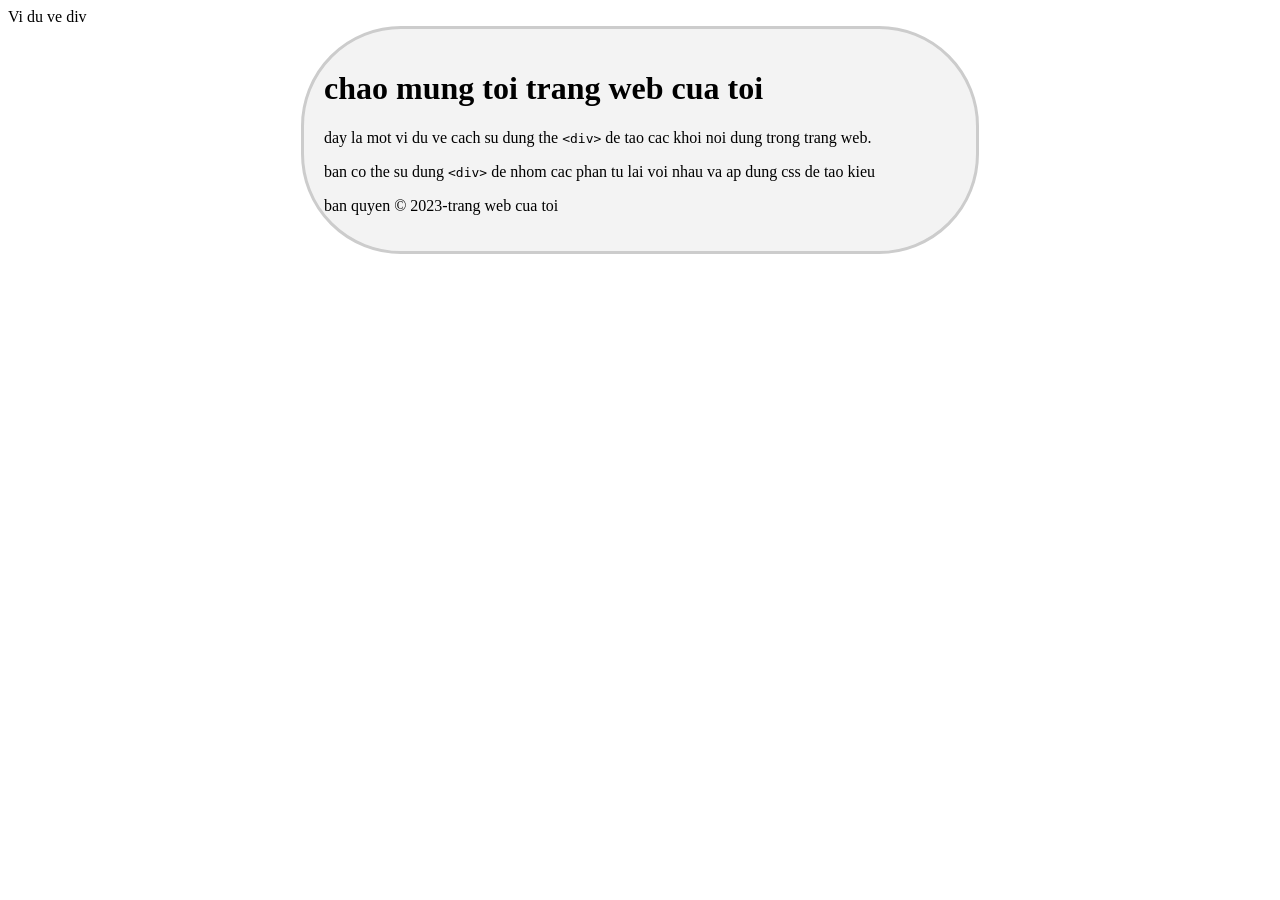
<file: english/example-div.html>
<!DOCTYPE html>
<html lang="vi">
    <head>
        <meta charset="UTF-8">
        <meta name="viewport" content="width=device-width, initial-scale=1.0">
        <titlle>Vi du ve div</titlle>
        <style>
            /* css tao kieu */
            .container {
                width: 50%;
                margin:  0 auto;
                padding: 20px;
                background-color: #f3f3f3;
                border: 3px solid #ccc;
                border-radius: 100px;
            }
        </style>
    </head>

    <body>
        <!-- su du div de tao mot container bao boc toan bo noi dung-->
        <div class="container">
            <div class="header">
                <h1>chao mung toi trang web cua toi</h1>
            </div>

            <div class="content">
                <p>day la mot vi du ve cach su dung the <code>&lt;div&gt;</code> de tao cac khoi noi dung trong trang web.</p>
                <p>ban co the su dung <code>&lt;div&gt;</code> de nhom cac phan tu lai voi nhau va ap dung css de tao kieu</p>
            </div>

            <div class="footer">
                <p>ban quyen &copy; 2023-trang web cua toi</p>
            </div>
        </div>
    </body>
</html>
</file>
<file: english/style.css>
body {
    font-family: Arial, Helvetica, sans-serif;
    margin: 0;
    padding: 0;
    line-height: 1.6;
    background-color: #fafafa; /* Light background to keep things soft */
}

/* Header Section Styles */
header {
    display: flex;
    justify-content: space-between;
    align-items: center;
    padding: 1rem 2rem;
    /*background: linear-gradient(45deg, #ff7f7f, #ff5f5f); /* Gradient background */
    position: sticky; /* Sticky header */
    top: 0;
    left: 0;
    width: 95%;
    z-index: 100;
    box-shadow: 0 10px 10px rgba(0, 0, 0, 0.1); /* Soft shadow effect */
    transition: background 0.3s ease; /* Smooth background transition */
}

/* Logo Styles */
.logo img {
    width: 100px;
    height: auto;
}

/* Navigation Styles */
nav {
    display: flex;
    justify-content: flex-end;
    width: 100%;
    background-color: #f9f9f9;
}
/* Navigation Styles */
nav {
    height: 100%;
    width: 100%;
}

nav .wrapper {
    width: 100%;
    height: 100%;
    display: flex;
    justify-content: space-around;
}
nav .wrapper .logo-img {
    width: 100%;
    height: 90%;
    margin-top: 7%;
}
nav .wrapper .links{
    display: flex;
    align-items: center;
}
nav .wrapper .links a{
    color: black;
    text-decoration: none;
    margin: 0 25px;
    position: relative;
    font-size: 1.4rem;
}
nav .wrapper .links a::before{
    content: "";
    position: absolute;
    bottom: -4px;
    left: 0;
    height: 4px;
    background-color: #288315;
    width: 0%;
    transition: 0.3s ease;
}
nav .wrapper .links a:hover::before{
    width: 100%
;}
/* Reponsive Design */
@media (max-width: 768px) {
    nav .wrapper {
        flex-direction: column;
        align-items: flex-start;
    }

    nav .wrapper .logo-img {
        margin-top: 0;
        height: auto;
    }

    nav .wrapper .links {
        flex-direction: column;
        align-items: flex-start;
        margin-top: 10px;
    }

    nav .wrapper .links a {
        margin: 10px 0;
    }
}

/* Mobile Menu - Hide by default */
.menu-toggle {
    display: none;
    cursor: pointer;
    flex-direction: column;
    justify-content: center;
    align-items: center;
    height: 30px;
    width: 30px;
}

.menu-toggle .bar {
    height: 5px;
    width: 30px;
    background-color: #333;
    margin: 5px 0;
    transition: all 0.3s ease; /* Smooth bar transformation */
}

/* Hamburger Menu Animation - Rotate bars when active */
.menu-toggle.active .bar:nth-child(1) {
    transform: rotate(45deg) translateY(10px); /* First bar transforms */
}

.menu-toggle.active .bar:nth-child(2) {
    opacity: 0; /* Middle bar disappears */
}

.menu-toggle.active .bar:nth-child(3) {
    transform: rotate(-45deg) translateY(-10px); /* Third bar transforms */
}

/* Mobile Styles */
@media (max-width: 768px) {
    nav {
        display: none; /* Hide navigation by default */
        position: absolute;
        top: 60px;
        right: 0;
        background: linear-gradient(45deg, #ff7f7f, #ff5f5f);
        width: 100%;
        text-align: center;
        border-radius: 8px;
        box-shadow: 0 4px 10px rgba(0, 0, 0, 0.1); /* Add shadow */
    }

    nav ul {
        flex-direction: column;
        padding: 0;
    }

    nav ul li {
        margin: 15px 0; /* Add spacing between items */
    }

    .menu-toggle {
        display: flex;
    }

    #navbarNav.active {
        display: block; /* Show the navigation when menu is active */
    }
}

/* Scroll Effect on Header */
header.scrolled {
    background: linear-gradient(45deg, #ff5f5f, #ff7f7f); /* Darker gradient on scroll */
}

.logo-img {
    width: 150px;
    height: auto;
}
/* Hero Section Styling */
.hero {
    position: relative;
    background-image: url('images/interior.jpg'); /* Background image for the hero section */
    background-size: cover;
    background-position: center;
    height: 100vh; /* Full screen height */
    justify-content: center;
    align-items: center;
    text-align: center;
    color: #fff;
    font-family: Arial, sans-serif;
}

/* Dark overlay for better text contrast */
.hero-overlay {
    background-color: rgba(0, 0, 0, 0.5); /* Semi-transparent overlay */
    position: absolute
    padding: 30px;
    border-radius: 10px; /* Optional rounded corners */
    box-shadow: 0 4px 8px rgba(0, 0, 0, 0.2);
}
.hero-content {
    position: relative;
    z-index: 1;
}
/* Heading Styles */
.hero-content h1 {
    font-size: 4.0em;
    font-family: 'Dancing Script', cursive;
    font-weight: bold;
    color: pink;
    text-shadow: 2px 2px 4px rgba(0, 0, 0, 0.5);
    margin-bottom: 20px;
    text-transform: uppercase;
    letter-spacing: 2px;
    animation: fadeInDown 1s ease-in-out;
}

/* Paragraph Styles */
.hero-content p {
    font-size: 1.5em;
    font-family: 'Great Vibes', cursive;
    font-weight: lighter;
    color: pink
    margin-bottom: 30px;
    animation: fadeInUp 1s ease-in-out;
}

/* Button Styles */
.hero button {
    padding: 1rem 2rem;
    font-size: 1.2em;
    background-color: #ff7f7f; /* Button color */
    color: #fff;
    border: none;
    border-radius: 5px;
    cursor: pointer;
    transition: background-color 0.3s ease, transform 0.3s ease;
    animation: fadeInUp 1.5s ease-in-out;
}

.hero button:hover {
    background-color: #ff5f5f; /* Button hover effect */
    transform: translateY(-5px); /* Slight button lift */
} 

/* Animations */
@keyframes fadeInDown {
    from {
        opacity: 0;
        transform: translateY(-50px);
    }
    to {
        opacity: 1;
        transform: translateY(0);
    }
}

@keyframes fadeInUp {
    from {
        opacity: 0;
        transform: translateY(50px);
    }
    to {
        opacity: 1;
        transform: translateY(0);
    }
}

/* Styling for the Services Section */
#services {
    background-color: #f9f9f9;
    padding: 4rem 2rem;
    text-align: center;
}

#services h2 {
    font-size: 2.5em;
    font-weight: bold;
    margin-bottom: 40px;
    color: #333;
}

/* Services Grid Layout */
.services-container {
    display: grid;
    grid-template-columns: repeat(auto-fit, minmax(200px, 1fr)); /* Responsive grid */
    gap: 1.5rem; /* Space between the services */
    margin: 0 auto;
    justify-items: center;
}

/* Individual Service Box Styling */
.service {
    background-color: #f9f9f9;
    padding: 30px;
    border-radius: 30px;
    box-shadow: 0 4px 10px rgba(0, 0, 0, 0.1);
    transition: transform 0.3s ease, box-shadow 0.3s ease;
    text-align: center;
    width: 100%; /* Ensure the box takes up the available width in the grid */
}

/* Hover Effect for Service Boxes */
.service:hover {
    transform: translateY(-10px); /* Lift the service box */
    box-shadow: 0 8px 20px rgba(0, 0, 0, 0.2); /* Stronger shadow */
}
.service-icon {
    font-size: 2.5rem;
    color: #ff6f61;
    margin-bottom: 15px;
}
/* Service Title Styling */
.service h3 {
    font-size: 1.5em;
    font-weight: bold;
    color: #ff6f61;
    margin-bottom: 1rem;
}

/* Service Price Styling */
.service p {
    font-size: 1rem;
    color: #666;
    margin-bottom: 15px;
}

/* Responsive Design for Smaller Screens */
@media (max-width: 768px) {
    #services h2 {
        font-size: 2em;
    }

    .service h3 {
        font-size: 1.5em;
    }

    .service p {
        font-size: 1.1em;
    }
}


@media (max-width: 768px) {
    .service {
        flex: 1 1 calc(50% - 20px);
    }
}

@media (max-width: 480px) {
    .service {
        flex: 1 1 100%;
    }
}

h1, h2, h3 {
    font-weight: bold;
    margin-bottom: 20px;
    color: #333;
}

p {
    line-height: 1.8;
    margin-bottom: 20px;
}

footer {
    text-align: center;
    padding: 20px;
    background: #ff5f5f;
    color: #fff;
    margin-top: 40px;
}

footer p {
    font-size: 0.8em;
    margin: 0;
}

footer a {
    color: gainsboro;
    text-decoration: aliceblue;
}

footer a:hover {
    color: #1c153bc0;
}

.menu-toggle {
    display: none;
    cursor: pointer;
}

#navbarNav.active {
    display: block;
}

@media (max-width: 768px) {
    .menu-toggle {
        display: block;
    }

    #navbarNav {
        display: none;
    }
}

/* Review Section Styles */
#reviews {
    padding: 50px 20px;
    background-color: #fff;
    text-align: center;
}

#reviews h2 {
    font-size: 2.5rem;
    margin-bottom: 40px;
    color: #333;
}

.reviews-container {
    display: grid;
    grid-template-columns: repeat(auto-fit, minmax(300px, 1fr));
    gap: 30px;
    max-width: 1200px;
    margin: 0 auto;
}

.review {
    background: #f9f9f9;
    padding: 20px;
    border-radius: 10px;
    box-shadow: 0 4px 6px rgba(0, 0, 0, 0.1);
    transition: transform 0.3s ease, box-shadow 0.3s ease;
}

.review:hover {
    transform: translateY(-10px);
    box-shadow: 0 8px 12px rgba(0, 0, 0, 0.2);
}

.review-content {
    display: flex;
    align-items: center;
    gap: 20px;
}

.review-image {
    flex: 1;
    max-width: 150px; /* Giới hạn kích thước tối đa của hình ảnh */
}

.review-image img {
    width: 100%; /* Hình ảnh tự động điều chỉnh kích thước theo container */
    height: auto; /* Giữ tỷ lệ khung hình */
    border-radius: 10px;
    object-fit: cover; /* Đảm bảo hình ảnh không bị méo */
}

.review-details {
    flex: 2;
    text-align: left;
}

.stars {
    color: #ffd700; /* Gold color for stars */
    margin-bottom: 10px;
}

.stars .fas {
    margin: 0 2px;
}

.review-text {
    font-size: 1rem;
    color: #666;
    margin-bottom: 10px;
    font-style: italic;
}

.review-author {
    font-size: 1rem;
    color: #333;
    font-weight: bold;
}

/* Responsive Adjustments */
@media (max-width: 768px) {
    .review-content {
        flex-direction: column; /* Hiển thị hình ảnh và nội dung theo chiều dọc trên thiết bị nhỏ */
        text-align: center;
    }

    .review-image {
        max-width: 100%; /* Hình ảnh chiếm toàn bộ chiều rộng trên thiết bị nhỏ */
    }

    .review-details {
        text-align: center;
    }
}
/* More Reviews Button */
.more-reviews {
    margin-top: 40px;
}

.btn-reviews {
    display: inline-flex;
    align-items: center;
    gap: 10px;
    padding: 12px 24px;
    background-color: #ff6f61;
    color: #fff;
    text-decoration: none;
    border-radius: 5px;
    font-size: 1rem;
    transition: background-color 0.3s ease;
}

.btn-reviews:hover {
    background-color: #e65a50;
}

.btn-reviews i {
    color: #ffd700; /* Màu vàng cho biểu tượng sao */
}

/* Responsive Adjustments */
@media (max-width: 768px) {
    .review {
        min-height: 250px;
    }

    .btn-reviews {
        font-size: 0.9rem;
        padding: 10px 20px;
    }
}

/* ABOUT Section Styles */
.about-section {
    display: flex; /* Use flexbox to position the content side by side */
    justify-content: space-between; /* Space between the text and image */
    align-items: center; /* Vertically center the items */
    padding: 80px 20px; /* Adjust the padding for spacing */
    background-color: #f0f0f0; /* Light background color */
    height: auto; /* Height of the section */
}

.about-container {
    display: flex; /* Flexbox for container to hold the text and image */
    justify-content: space-between;
    width: 100%;
}

.about-text {
    flex: 1; /* Take up half the space */
    max-width: 50%; /* Limit the maximum width */
    padding: 30px;
    background-color: pink(255, 255, 255, 0.8); /* Semi-transparent background for readability */
    color: #333; /* White text */
    border-radius: 50px; /* Optional rounded corners */
}

.about-text h2 {
    font-size: 2.5em; /* Larger text for heading */
    font-weight: bold;
    margin-bottom: 20px;
}

.about-text p {
    font-size: 1.2em; /* Adjust font size */
    line-height: 1.6; /* Better line spacing for readability */
}

.about-image {
    flex: 1; /* Take up the other half of the space */
    max-width: 50%; /* Limit the image's maximum width */
    overflow: hidden; /* Hide any overflow if image exceeds container */
    border-radius: 10px; /* Optional rounded corners */
    display: flex;
    justify-content: flex-end; /* Align the image to the right */
}

.about-image img {
    width: 100%; /* Ensure image fills the container */
    height: 100%; /* Ensure the image covers the container */
    object-fit: cover; /* Maintain aspect ratio and cover the area */
}

/* Responsive Adjustments (for smaller screens) */
@media (max-width: 768px) {
    .about-container {
        flex-direction: column; /* Stack text and image vertically on small screens */
        height: auto; /* Let the content adjust based on height */
        text-align: center; /* Center-align text */
    }

    .about-text  {
        max-width: 100%; /* Take full width of the screen */
        margin-bottom: 20px; /* Space between text and image */
    }

    .about-image {
        max-width: 100%; /* Make image fill available space */
        margin-bottom: 20px; /* Space below image */
    }

    .about-image img {
        width: 100%; /* Adjust image to fill the container */
        height: auto; /* Adjust height to maintain aspect ratio */
    }
    .cta-button {
        font-size: 0.9rem;
        padding: 10px 20px
    }
}

/* Contact Section Styles */
.contact-section {
    background-color: #fff;
    padding: 50px 20px;
    margin-top: 50px;
    box-shadow: 0 4px 8px rgba(0, 0, 0, 0.1);
    border-radius: 8px; */ Soft rounded corners for modern look */
}

.contact-section h2 {
    font-size: 2.5em;
    text-align: center;
    margin-bottom: 20px;
}

.contact-section p {
    font-size: 1.2em;
    text-align: center;
    margin-bottom: 30px;
    color: #555;
}

.contact-form {
    max-width: 600px;
    margin: 0 auto;
    background-color: #f4f4f4;
    padding: 30px;
    border-radius: 8px;
    box-shadow: 0 4px 8px rgba(0, 0, 0, 0.1);
}

.contact-form .form-group {
    margin-bottom: 20px;
}

.contact-form label {
    font-weight: bold;
    color: #333;
}

.contact-form input,
.contact-form textarea {
    width: 100%;
    padding: 12px;
    margin-top: 5px;
    font-size: 1em;
    border: 1px solid #ccc;
    border-radius: 4px;
    box-sizing: border-box;
}

.contact-form textarea {
    height: 150px;
}

.contact-form button.submit-btn {
    display: block;
    width: 100%;
    padding: 15px;
    background-color: #ff7f7f;
    border: none;
    color: white;
    font-size: 1.2em;
    border-radius: 4px;
    cursor: pointer;
    transition: background-color 0.3s ease;
}

.contact-form button.submit-btn:hover {
    background-color: #ff5f5f;
}

.contact-details {
    text-align: center;
    margin-top: 50px;
}

.contact-details h3 {
    font-size: 1.8em;
    margin-bottom: 15px;
    color: #333;
}

.contact-details p {
    font-size: 1.1em;
    color: #555;
    margin-bottom: 10px;
}

.contact-details a {
    color: #ff7f7f;
    text-decoration: none;
}

.contact-details a:hover {
    color: #ff5f5f;
}

/* Gallery Section Styling */
#gallery {
    padding: 60px 20px;
    background-color: #f9f9f9; /* Light background color */
    text-align: center;
}

#gallery h2 {
    font-size: 2.5em;
    margin-bottom: 30px;
    color: #333;
}

.gallery-grid {
    display: grid;
    grid-template-columns: repeat(auto-fill, minmax(250px, 1fr)); /* Responsive grid */
    gap: 20px;
    max-width: 1200px;
    margin: 0 auto;
    padding: 0 20px;
}

.gallery-item {
    position: relative;
    overflow: hidden;
    border-radius: 10px; /* Rounded corners */
    box-shadow: 0 4px 10px rgba(0, 0, 0, 0.1);
    transition: transform 0.3s ease, box-shadow 0.3s ease;
}

.gallery-item img {
    width: 100%;
    height: 100%;
    object-fit: cover; /* Ensure images fill the container */
}

.gallery-item:hover {
    transform: scale(1.05); /* Slight zoom effect on hover */
    box-shadow: 0 8px 20px rgba(0, 0, 0, 0.2);
}

.overlay {
    position: absolute;
    top: 0;
    left: 0;
    width: 100%;
    height: 100%;
    background-color: rgba(0, 0, 0, 0.5); /* Semi-transparent background */
    color: white;
    display: flex;
    justify-content: center;
    align-items: center;
    opacity: 0;
    transition: opacity 0.3s ease;
    text-align: center;
    padding: 10px;
    font-size: 1.2em;
}

.gallery-item:hover .overlay {
    opacity: 1; /* Show overlay on hover */
}

/* Responsive Adjustments */
@media (max-width: 768px) {
    #gallery h2 {
        font-size: 2em;
    }

    .gallery-grid {
        grid-template-columns: repeat(auto-fill, minmax(200px, 1fr)); /* Smaller images on mobile */
    }
}
@media (max-width: 768px) {
    .hero-content h1 {
        font-size: 2.5rem;
    }

    .hero-content p {
        font-size: 1.2rem;
    }

    .cta-button {
        padding: 0.8rem 1.5rem;
        font-size: 0.9rem;
    }
}

/* Thanh điều hướng ngang */
.horizontal-scroll-nav {
    position: fixed;
    top: 0;
    left: 0;
    right: 0;
    background-color: #fff;
    box-shadow: 0 2px 10px rgba(0, 0, 0, 0.1);
    z-index: 1000;
    overflow-x: auto; /* Cho phép cuộn ngang nếu nội dung quá dài */
    white-space: nowrap; /* Ngăn các mục xuống dòng */
}

.horizontal-scroll-nav ul {
    list-style: none;
    margin: 0;
    padding: 0;
    display: flex;
    justify-content: center;
}

.horizontal-scroll-nav ul li {
    margin: 0 1rem;
}

.horizontal-scroll-nav ul li a {
    text-decoration: none;
    color: #333;
    font-weight: 500;
    padding: 1rem 0.5rem;
    display: block;
    transition: color 0.3s ease;
}

.horizontal-scroll-nav ul li a:hover {
    color: #ff6f61; /* Màu khi hover */
}

/* Làm nổi bật liên kết khi section tương ứng được hiển thị */
.horizontal-scroll-nav ul li a.active {
    color: #ff6f61;
    border-bottom: 2px solid #ff6f61;
}

html {
    scroll-behavior: smooth;
}

#back-to-top {
    display: none; /* Ẩn nút ban đầu */
    position: fixed;
    bottom: 20px;
    right: 20px;
    padding: 10px 15px;
    background-color: #ff6f61;
    color: #fff;
    border: none;
    border-radius: 50%;
    cursor: pointer;
    font-size: 1.2rem;
    transition: background-color 0.3s ease;
}

#back-to-top:hover {
    background-color: #e65a50;
}
</file>
<file: vietnamese/style.css>
body {
    font-family: Arial, Helvetica, sans-serif;
    margin: 0;
    padding: 0;
    line-height: 1.6;
    background-color: #fafafa; /* Light background to keep things soft */
}

/* Header Section Styles */
header {
    display: flex;
    justify-content: space-between;
    align-items: center;
    padding: 1rem 2rem;
    /*background: linear-gradient(45deg, #ff7f7f, #ff5f5f); /* Gradient background */
    position: sticky; /* Sticky header */
    top: 0;
    left: 0;
    width: 95%;
    z-index: 100;
    box-shadow: 0 10px 10px rgba(0, 0, 0, 0.1); /* Soft shadow effect */
    transition: background 0.3s ease; /* Smooth background transition */
}

/* Logo Styles */
header .logo img {
    width: 140px;
    height: auto;
}

/* Navigation Styles */
nav {
    display: flex;
    justify-content: flex-end;
    width: 100%;
}

nav ul {
    display: flex;
    list-style: none;
    margin: 0;
    padding: 0;
}

nav ul li {
    margin-left: 25px;
}

nav a {
    text-decoration: none;
    color: white;
    font-weight: bold;
    font-size: 1.1em;
    transition: color 0.3s ease, transform 0.3s ease;
}

nav a:hover {
    color: #bda355; /* Hover effect color */
    transform: translateY(-2px); /* Slight upward movement */
}

/* Mobile Menu - Hide by default */
.menu-toggle {
    display: none;
    cursor: pointer;
    flex-direction: column;
    justify-content: center;
    align-items: center;
    height: 30px;
    width: 30px;
}

.menu-toggle .bar {
    height: 5px;
    width: 30px;
    background-color: #333;
    margin: 5px 0;
    transition: all 0.3s ease; /* Smooth bar transformation */
}

/* Hamburger Menu Animation - Rotate bars when active */
.menu-toggle.active .bar:nth-child(1) {
    transform: rotate(45deg) translateY(10px); /* First bar transforms */
}

.menu-toggle.active .bar:nth-child(2) {
    opacity: 0; /* Middle bar disappears */
}

.menu-toggle.active .bar:nth-child(3) {
    transform: rotate(-45deg) translateY(-10px); /* Third bar transforms */
}

/* Mobile Styles */
@media (max-width: 768px) {
    nav {
        display: none; /* Hide navigation by default */
        position: absolute;
        top: 60px;
        right: 0;
        background: linear-gradient(45deg, #ff7f7f, #ff5f5f);
        width: 100%;
        text-align: center;
        border-radius: 8px;
        box-shadow: 0 4px 10px rgba(0, 0, 0, 0.1); /* Add shadow */
    }

    nav ul {
        flex-direction: column;
        padding: 0;
    }

    nav ul li {
        margin: 15px 0; /* Add spacing between items */
    }

    .menu-toggle {
        display: flex;
    }

    #navbarNav.active {
        display: block; /* Show the navigation when menu is active */
    }
}

/* Scroll Effect on Header */
header.scrolled {
    background: linear-gradient(45deg, #ff5f5f, #ff7f7f); /* Darker gradient on scroll */
}

.logo-img {
    width: 150px;
    height: auto;
}
/* Hero Section Styling */
.hero {
    position: relative;
    background-image: url('images/interior.jpg'); /* Background image for the hero section */
    background-size: cover;
    background-position: center;
    height: 100vh; /* Full screen height */
    justify-content: center;
    align-items: center;
    text-align: center;
    color: #fff;
    font-family: Arial, sans-serif;
}

/* Dark overlay for better text contrast */
.hero-overlay {
    background-color: rgba(0, 0, 0, 0.5); /* Semi-transparent overlay */
    position: absolute
    padding: 30px;
    border-radius: 10px; /* Optional rounded corners */
    box-shadow: 0 4px 8px rgba(0, 0, 0, 0.2);
}
.hero-content {
    position: relative;
    z-index: 1;
}
/* Heading Styles */
.hero-content h1 {
    font-size: 4.0em;
    font-family: 'Dancing Script', cursive;
    font-weight: bold;
    color: pink;
    text-shadow: 2px 2px 4px rgba(0, 0, 0, 0.5);
    margin-bottom: 20px;
    text-transform: uppercase;
    letter-spacing: 2px;
    animation: fadeInDown 1s ease-in-out;
}

/* Paragraph Styles */
.hero-content p {
    font-size: 1.5em;
    font-family: 'Great Vibes', cursive;
    font-weight: lighter;
    color: pink
    margin-bottom: 30px;
    animation: fadeInUp 1s ease-in-out;
}

/* Button Styles */
.hero button {
    padding: 1rem 2rem;
    font-size: 1.2em;
    background-color: #ff7f7f; /* Button color */
    color: #fff;
    border: none;
    border-radius: 5px;
    cursor: pointer;
    transition: background-color 0.3s ease, transform 0.3s ease;
    animation: fadeInUp 1.5s ease-in-out;
}

.hero button:hover {
    background-color: #ff5f5f; /* Button hover effect */
    transform: translateY(-5px); /* Slight button lift */
} 

/* Animations */
@keyframes fadeInDown {
    from {
        opacity: 0;
        transform: translateY(-50px);
    }
    to {
        opacity: 1;
        transform: translateY(0);
    }
}

@keyframes fadeInUp {
    from {
        opacity: 0;
        transform: translateY(50px);
    }
    to {
        opacity: 1;
        transform: translateY(0);
    }
}

/* Styling for the Services Section */
#services {
    background-color: #f9f9f9;
    padding: 4rem 2rem;
    text-align: center;
}

#services h2 {
    font-size: 2.5em;
    font-weight: bold;
    margin-bottom: 40px;
    color: #333;
}

/* Services Grid Layout */
.services-container {
    display: grid;
    grid-template-columns: repeat(auto-fit, minmax(200px, 1fr)); /* Responsive grid */
    gap: 1.5rem; /* Space between the services */
    margin: 0 auto;
    justify-items: center;
}

/* Individual Service Box Styling */
.service {
    background-color: #f9f9f9;
    padding: 30px;
    border-radius: 30px;
    box-shadow: 0 4px 10px rgba(0, 0, 0, 0.1);
    transition: transform 0.3s ease, box-shadow 0.3s ease;
    text-align: center;
    width: 100%; /* Ensure the box takes up the available width in the grid */
}

/* Hover Effect for Service Boxes */
.service:hover {
    transform: translateY(-10px); /* Lift the service box */
    box-shadow: 0 8px 20px rgba(0, 0, 0, 0.2); /* Stronger shadow */
}
.service-icon {
    font-size: 2.5rem;
    color: #ff6f61;
    margin-bottom: 15px;
}
/* Service Title Styling */
.service h3 {
    font-size: 1.5em;
    font-weight: bold;
    color: #ff6f61;
    margin-bottom: 1rem;
}

/* Service Price Styling */
.service p {
    font-size: 1rem;
    color: #666;
    margin-bottom: 15px;
}

/* Responsive Design for Smaller Screens */
@media (max-width: 768px) {
    #services h2 {
        font-size: 2em;
    }

    .service h3 {
        font-size: 1.5em;
    }

    .service p {
        font-size: 1.1em;
    }
}


@media (max-width: 768px) {
    .service {
        flex: 1 1 calc(50% - 20px);
    }
}

@media (max-width: 480px) {
    .service {
        flex: 1 1 100%;
    }
}

h1, h2, h3 {
    font-weight: bold;
    margin-bottom: 20px;
    color: #333;
}

p {
    line-height: 1.8;
    margin-bottom: 20px;
}

footer {
    text-align: center;
    padding: 20px;
    background: #ff5f5f;
    color: #fff;
    margin-top: 40px;
}

footer p {
    font-size: 0.8em;
    margin: 0;
}

footer a {
    color: gainsboro;
    text-decoration: aliceblue;
}

footer a:hover {
    color: #1c153bc0;
}

.menu-toggle {
    display: none;
    cursor: pointer;
}

#navbarNav.active {
    display: block;
}

@media (max-width: 768px) {
    .menu-toggle {
        display: block;
    }

    #navbarNav {
        display: none;
    }
}

/* Review Section Styles */
#reviews {
    padding: 50px 20px;
    background-color: #fff;
    text-align: center;
}

#reviews h2 {
    font-size: 2.5rem;
    margin-bottom: 40px;
    color: #333;
}

.reviews-container {
    display: grid;
    grid-template-columns: repeat(auto-fit, minmax(300px, 1fr));
    gap: 30px;
    max-width: 1200px;
    margin: 0 auto;
}

.review {
    background: #f9f9f9;
    padding: 20px;
    border-radius: 10px;
    box-shadow: 0 4px 6px rgba(0, 0, 0, 0.1);
    transition: transform 0.3s ease, box-shadow 0.3s ease;
}

.review:hover {
    transform: translateY(-10px);
    box-shadow: 0 8px 12px rgba(0, 0, 0, 0.2);
}

.review-content {
    display: flex;
    align-items: center;
    gap: 20px;
}

.review-image {
    flex: 1;
    max-width: 150px; /* Giới hạn kích thước tối đa của hình ảnh */
}

.review-image img {
    width: 100%; /* Hình ảnh tự động điều chỉnh kích thước theo container */
    height: auto; /* Giữ tỷ lệ khung hình */
    border-radius: 10px;
    object-fit: cover; /* Đảm bảo hình ảnh không bị méo */
}

.review-details {
    flex: 2;
    text-align: left;
}

.stars {
    color: #ffd700; /* Gold color for stars */
    margin-bottom: 10px;
}

.stars .fas {
    margin: 0 2px;
}

.review-text {
    font-size: 1rem;
    color: #666;
    margin-bottom: 10px;
    font-style: italic;
}

.review-author {
    font-size: 1rem;
    color: #333;
    font-weight: bold;
}

/* Responsive Adjustments */
@media (max-width: 768px) {
    .review-content {
        flex-direction: column; /* Hiển thị hình ảnh và nội dung theo chiều dọc trên thiết bị nhỏ */
        text-align: center;
    }

    .review-image {
        max-width: 100%; /* Hình ảnh chiếm toàn bộ chiều rộng trên thiết bị nhỏ */
    }

    .review-details {
        text-align: center;
    }
}
/* More Reviews Button */
.more-reviews {
    margin-top: 40px;
}

.btn-reviews {
    display: inline-flex;
    align-items: center;
    gap: 10px;
    padding: 12px 24px;
    background-color: #ff6f61;
    color: #fff;
    text-decoration: none;
    border-radius: 5px;
    font-size: 1rem;
    transition: background-color 0.3s ease;
}

.btn-reviews:hover {
    background-color: #e65a50;
}

.btn-reviews i {
    color: #ffd700; /* Màu vàng cho biểu tượng sao */
}

/* Responsive Adjustments */
@media (max-width: 768px) {
    .review {
        min-height: 250px;
    }

    .btn-reviews {
        font-size: 0.9rem;
        padding: 10px 20px;
    }
}

/* ABOUT Section Styles */
.about-section {
    display: flex; /* Use flexbox to position the content side by side */
    justify-content: space-between; /* Space between the text and image */
    align-items: center; /* Vertically center the items */
    padding: 80px 20px; /* Adjust the padding for spacing */
    background-color: #f0f0f0; /* Light background color */
    height: auto; /* Height of the section */
}

.about-container {
    display: flex; /* Flexbox for container to hold the text and image */
    justify-content: space-between;
    width: 100%;
}

.about-text {
    flex: 1; /* Take up half the space */
    max-width: 50%; /* Limit the maximum width */
    padding: 30px;
    background-color: pink(255, 255, 255, 0.8); /* Semi-transparent background for readability */
    color: #333; /* White text */
    border-radius: 50px; /* Optional rounded corners */
}

.about-text h2 {
    font-size: 2.5em; /* Larger text for heading */
    font-weight: bold;
    margin-bottom: 20px;
}

.about-text p {
    font-size: 1.2em; /* Adjust font size */
    line-height: 1.6; /* Better line spacing for readability */
}

.about-image {
    flex: 1; /* Take up the other half of the space */
    max-width: 50%; /* Limit the image's maximum width */
    overflow: hidden; /* Hide any overflow if image exceeds container */
    border-radius: 10px; /* Optional rounded corners */
    display: flex;
    justify-content: flex-end; /* Align the image to the right */
}

.about-image img {
    width: 100%; /* Ensure image fills the container */
    height: 100%; /* Ensure the image covers the container */
    object-fit: cover; /* Maintain aspect ratio and cover the area */
}

/* Responsive Adjustments (for smaller screens) */
@media (max-width: 768px) {
    .about-container {
        flex-direction: column; /* Stack text and image vertically on small screens */
        height: auto; /* Let the content adjust based on height */
        text-align: center; /* Center-align text */
    }

    .about-text  {
        max-width: 100%; /* Take full width of the screen */
        margin-bottom: 20px; /* Space between text and image */
    }

    .about-image {
        max-width: 100%; /* Make image fill available space */
        margin-bottom: 20px; /* Space below image */
    }

    .about-image img {
        width: 100%; /* Adjust image to fill the container */
        height: auto; /* Adjust height to maintain aspect ratio */
    }
    .cta-button {
        font-size: 0.9rem;
        padding: 10px 20px
    }
}

/* Contact Section Styles */
.contact-section {
    background-color: #fff;
    padding: 50px 20px;
    margin-top: 50px;
    box-shadow: 0 4px 8px rgba(0, 0, 0, 0.1);
    border-radius: 8px; */ Soft rounded corners for modern look */
}

.contact-section h2 {
    font-size: 2.5em;
    text-align: center;
    margin-bottom: 20px;
}

.contact-section p {
    font-size: 1.2em;
    text-align: center;
    margin-bottom: 30px;
    color: #555;
}

.contact-form {
    max-width: 600px;
    margin: 0 auto;
    background-color: #f4f4f4;
    padding: 30px;
    border-radius: 8px;
    box-shadow: 0 4px 8px rgba(0, 0, 0, 0.1);
}

.contact-form .form-group {
    margin-bottom: 20px;
}

.contact-form label {
    font-weight: bold;
    color: #333;
}

.contact-form input,
.contact-form textarea {
    width: 100%;
    padding: 12px;
    margin-top: 5px;
    font-size: 1em;
    border: 1px solid #ccc;
    border-radius: 4px;
    box-sizing: border-box;
}

.contact-form textarea {
    height: 150px;
}

.contact-form button.submit-btn {
    display: block;
    width: 100%;
    padding: 15px;
    background-color: #ff7f7f;
    border: none;
    color: white;
    font-size: 1.2em;
    border-radius: 4px;
    cursor: pointer;
    transition: background-color 0.3s ease;
}

.contact-form button.submit-btn:hover {
    background-color: #ff5f5f;
}

.contact-details {
    text-align: center;
    margin-top: 50px;
}

.contact-details h3 {
    font-size: 1.8em;
    margin-bottom: 15px;
    color: #333;
}

.contact-details p {
    font-size: 1.1em;
    color: #555;
    margin-bottom: 10px;
}

.contact-details a {
    color: #ff7f7f;
    text-decoration: none;
}

.contact-details a:hover {
    color: #ff5f5f;
}

/* Gallery Section Styling */
#gallery {
    padding: 60px 20px;
    background-color: #f9f9f9; /* Light background color */
    text-align: center;
}

#gallery h2 {
    font-size: 2.5em;
    margin-bottom: 30px;
    color: #333;
}

.gallery-grid {
    display: grid;
    grid-template-columns: repeat(auto-fill, minmax(250px, 1fr)); /* Responsive grid */
    gap: 20px;
    max-width: 1200px;
    margin: 0 auto;
    padding: 0 20px;
}

.gallery-item {
    position: relative;
    overflow: hidden;
    border-radius: 10px; /* Rounded corners */
    box-shadow: 0 4px 10px rgba(0, 0, 0, 0.1);
    transition: transform 0.3s ease, box-shadow 0.3s ease;
}

.gallery-item img {
    width: 100%;
    height: 100%;
    object-fit: cover; /* Ensure images fill the container */
}

.gallery-item:hover {
    transform: scale(1.05); /* Slight zoom effect on hover */
    box-shadow: 0 8px 20px rgba(0, 0, 0, 0.2);
}

.overlay {
    position: absolute;
    top: 0;
    left: 0;
    width: 100%;
    height: 100%;
    background-color: rgba(0, 0, 0, 0.5); /* Semi-transparent background */
    color: white;
    display: flex;
    justify-content: center;
    align-items: center;
    opacity: 0;
    transition: opacity 0.3s ease;
    text-align: center;
    padding: 10px;
    font-size: 1.2em;
}

.gallery-item:hover .overlay {
    opacity: 1; /* Show overlay on hover */
}

/* Responsive Adjustments */
@media (max-width: 768px) {
    #gallery h2 {
        font-size: 2em;
    }

    .gallery-grid {
        grid-template-columns: repeat(auto-fill, minmax(200px, 1fr)); /* Smaller images on mobile */
    }
}
@media (max-width: 768px) {
    .hero-content h1 {
        font-size: 2.5rem;
    }

    .hero-content p {
        font-size: 1.2rem;
    }

    .cta-button {
        padding: 0.8rem 1.5rem;
        font-size: 0.9rem;
    }
}

/* Thanh điều hướng ngang */
.horizontal-scroll-nav {
    position: fixed;
    top: 0;
    left: 0;
    right: 0;
    background-color: #fff;
    box-shadow: 0 2px 10px rgba(0, 0, 0, 0.1);
    z-index: 1000;
    overflow-x: auto; /* Cho phép cuộn ngang nếu nội dung quá dài */
    white-space: nowrap; /* Ngăn các mục xuống dòng */
}

.horizontal-scroll-nav ul {
    list-style: none;
    margin: 0;
    padding: 0;
    display: flex;
    justify-content: center;
}

.horizontal-scroll-nav ul li {
    margin: 0 1rem;
}

.horizontal-scroll-nav ul li a {
    text-decoration: none;
    color: #333;
    font-weight: 500;
    padding: 1rem 0.5rem;
    display: block;
    transition: color 0.3s ease;
}

.horizontal-scroll-nav ul li a:hover {
    color: #ff6f61; /* Màu khi hover */
}

/* Làm nổi bật liên kết khi section tương ứng được hiển thị */
.horizontal-scroll-nav ul li a.active {
    color: #ff6f61;
    border-bottom: 2px solid #ff6f61;
}

html {
    scroll-behavior: smooth;
}

#back-to-top {
    display: none; /* Ẩn nút ban đầu */
    position: fixed;
    bottom: 20px;
    right: 20px;
    padding: 10px 15px;
    background-color: #ff6f61;
    color: #fff;
    border: none;
    border-radius: 50%;
    cursor: pointer;
    font-size: 1.2rem;
    transition: background-color 0.3s ease;
}

#back-to-top:hover {
    background-color: #e65a50;
}
</file>
